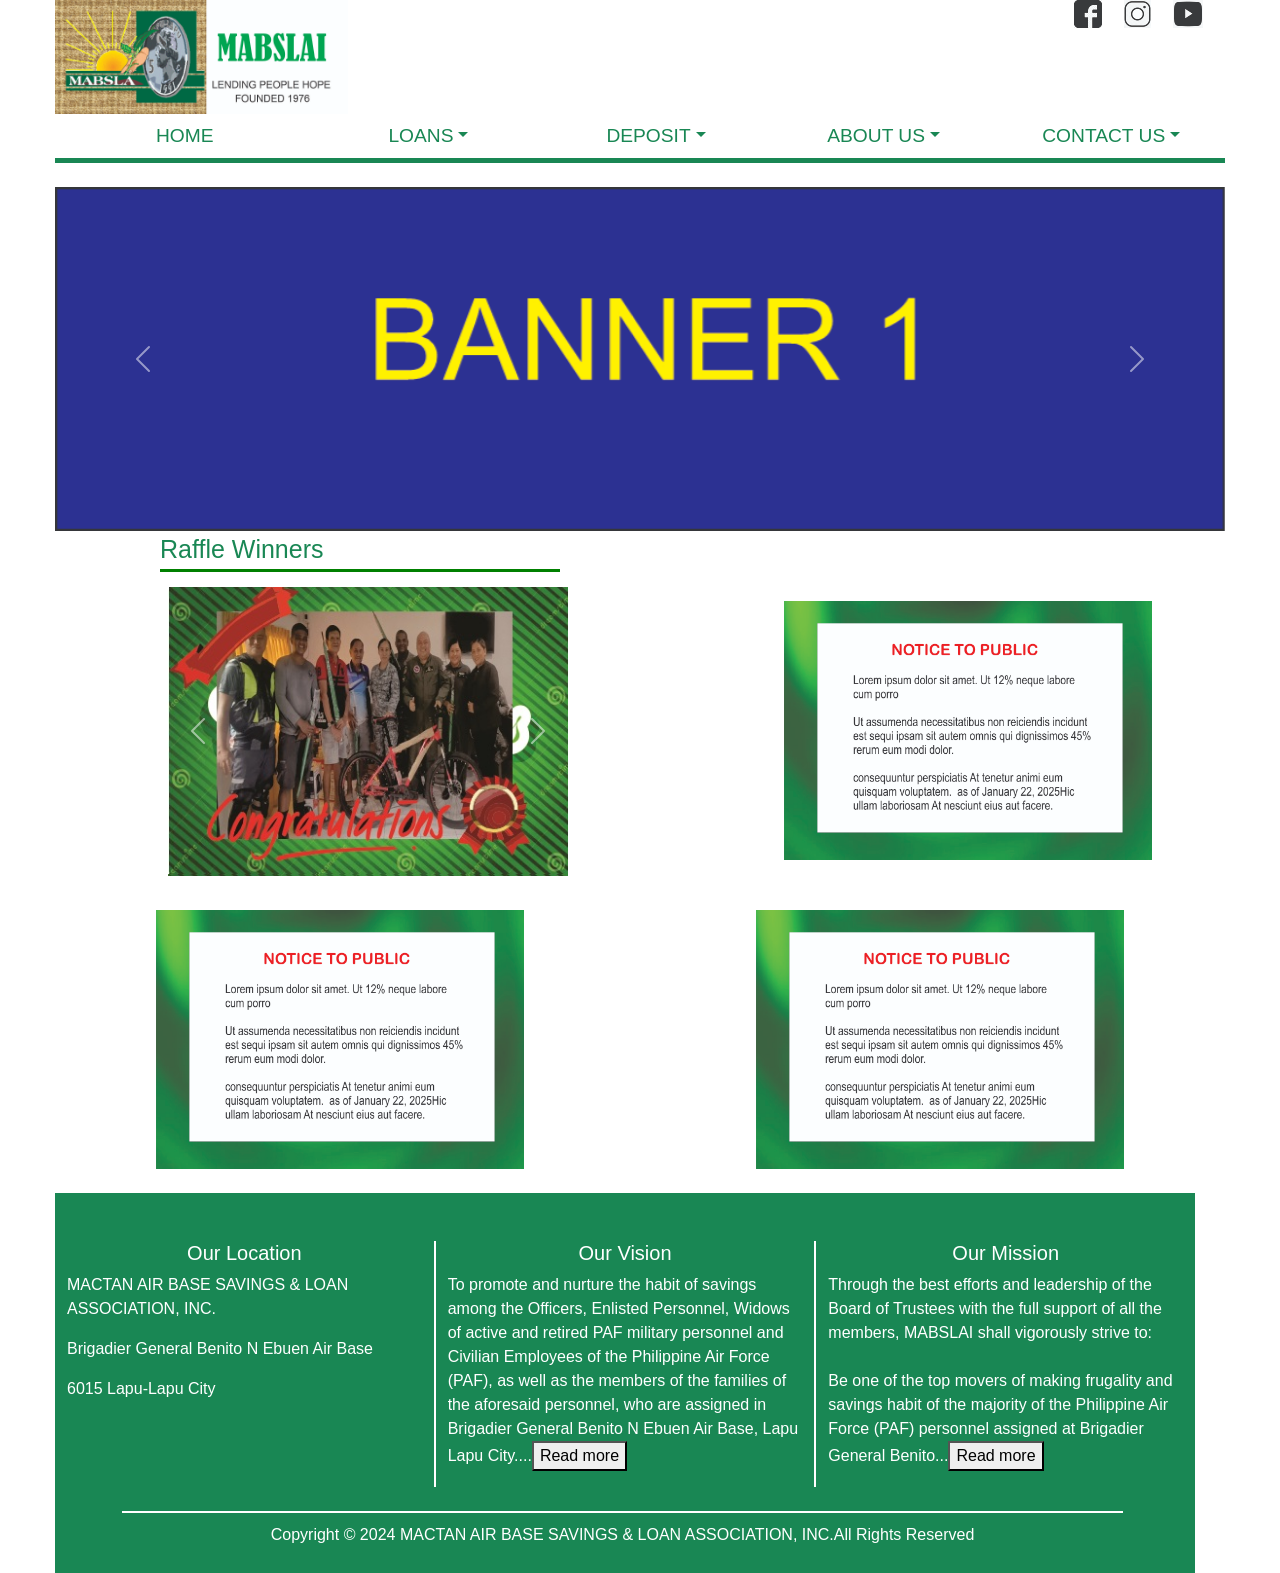
<file: index.html>
<!DOCTYPE html>
<html lang="en">
<head>
    <meta charset="UTF-8">
    <link rel="icon" href="pictures/logo/mabslai.ico" type="iamge/x-icon">
    <meta name="viewport" content="width=device-width, initial-scale=1.0">
    <title>MABSLAI AIR BASE SAVINGS & LOAN ASSOCIATION, INC.</title>
    <link rel="stylesheet" href="css/styles.css">
    <link href="https://cdn.jsdelivr.net/npm/bootstrap@5.3.2/dist/css/bootstrap.min.css" rel="stylesheet" integrity="sha384-T3c6CoIi6uLrA9TneNEoa7RxnatzjcDSCmG1MXxSR1GAsXEV/Dwwykc2MPK8M2HN" crossorigin="anonymous">
    <script src="https://cdn.jsdelivr.net/npm/bootstrap@5.3.2/dist/js/bootstrap.bundle.min.js" integrity="sha384-C6RzsynM9kWDrMNeT87bh95OGNyZPhcTNXj1NW7RuBCsyN/o0jlpcV8Qyq46cDfL" crossorigin="anonymous"></script>
    <!-- font awesome w3schools -->
    <link rel="stylesheet" href="https://cdnjs.cloudflare.com/ajax/libs/font-awesome/4.7.0/css/font-awesome.min.css">

</head>
<body>

    <!-- Header sectiion -->
    <div class="header" style="margin-left: 55px; margin-right: 55px;">
        <a href="index.html">
            <img class="header-logo" src="pictures/mabslai/mabslai-logo.jpg" alt="mabslai-logo"> 
        </a>
        <div class="social-media-logo" style="display: flex; float: right;">
            <a class="icon-link icon-link-hover link-success link-underline-opacity-25" href="https://www.facebook.com">
                <img src="pictures/logo/fb-logo.jpg" alt="Facebook">
                <svg class="bi" aria-hidden="true"> <use xlink:href="#arrow-right"></use></svg>
            </a>
            <a class="icon-link icon-link-hover link-success link-underline-opacity-25" href="https://www.facebook.com">
                <img src="pictures/logo/inst-logo.jpg" alt="Facebook">
                <svg class="bi" aria-hidden="true"> <use xlink:href="#arrow-right"></use></svg>
            </a>
            <a class="icon-link icon-link-hover link-success link-underline-opacity-25" href="https://www.youtube.com">
                <img src="pictures/logo/youtube-logo.jpg" alt="Youtube">
                <svg class="bi" aria-hidden="true"><use xlink:href="#arrow-right"></use> </svg>
            </a>
        </div>   
    </div> 

    <!-- Navbar section -->
    <nav class="nav nav-justified $green: #198754" id="navbar" style="border-bottom: 5px solid #198754; margin-left: 55px; margin-right: 55px;">
        <a href="#" class="nav-link active" aria-current="page" style="color: #198754;">HOME</a>
        <li class="nav-item dropdown">
            <a href="" class="nav-link dropdown-toggle button-success" data-bs-toggle="dropdown" role="button" aria-expanded="false" style="color: #198754;">LOANS</a>
            <ul class="dropdown-menu">
                <li><a href="loans.html" class="dropdown-item">Salary Loan</a></li>
                <li><a href="pensionLoan.html" class="dropdown-item">Pension Loan</a></li>
                <li><a href="calamityLoan.html" class="dropdown-item">Calamity Loan</a></li>
                <li><a href="vehicleLoan.html" class="dropdown-item">Vehicle Loan</a></li>
            </ul>
        </li>
        <li class="nav-item dropdown">
            <a href="" class="nav-link dropdown-toggle" data-bs-toggle="dropdown" role="button" aria-expanded="false" style="color: #198754;">DEPOSIT</a>
            <ul class="dropdown-menu">
                <li><a href="deposit.html" class="dropdown-item">Capital Contribution Account</a></li>
                <li><a href="savingAccount.html" class="dropdown-item">Saving Account</a></li>
                <li><a href="timeDepositAccount.html" class="dropdown-item">Time Deposit Account</a></li>
                <li><a href="pensionAccount.html" class="dropdown-item">Pension Account</a></li>
            </ul>
        </li>
        <li class="nav-item dropdown">
            <a href="#" class="nav-link dropdown-toggle" data-bs-toggle="dropdown"  role="button" aria-expanded="false" style="color: #198754;">ABOUT US</a>
            <ul class="dropdown-menu">
                <li><a href="aboutUs.html" class="dropdown-item">Our Office</a></li>
                <li><a href="boardOfTrustees.html" class="dropdown-item">Board of Trustees</a></li>
                <li><a href="managementTeam.html" class="dropdown-item">Management Team</a></li>
                <li><a href="donationProgram.html" class="dropdown-item">Donation Program</a></li>
                
            </ul>
        </li>
        <li class="nav-item dropdown">
            <a href="#" class="nav-link dropdown-toggle" data-bs-toggle="dropdown" role="button" aria-expanded="false" style="color: #198754;">CONTACT US</a>
            <ul class="dropdown-menu">
                <li><a href="contactUs.html" class="dropdown-item">Customer Assistance</a></li>
                <li><a href="location.html" class="dropdown-item">Location</a></li>
                <li><a href="feedback.html" class="dropdown-item">Feedback & Concerns</a></li>
                <li><a href="faqs.html" class="drpdown-item">FAQS</a></li>
            </ul>
        </li> 
    </nav>
    <br>

    <!-- Carousel section -->
    <div id="carouselExampleInterval" class="carousel slide" data-bs-ride="carousel" style="margin-left: 55px; margin-right: 55px;">
        <div class="carousel-inner">
            <div class="carousel-item active" data-bs-interval="10000">
                <img src="pictures/banner/banner1.jpg" class="d-block w-100" alt="mabslai1" >
            </div>
            <div class="carousel-item" data-bs-interval="2000">
                <img src="pictures/banner/banner2.jpg" class="d-block w-100" alt="mabslai3">
            </div>
            <div class="carousel-item" data-bs-interval="2000">
                <img src="pictures/banner/banner3.jpg" class="d-block w-100" alt="mabslai4">
            </div>
            <div class="carousel-item" data-bs-interval="2000">
                <img src="pictures/banner/banner4.jpg" class="d-block w-100" alt="mabslai4">
            </div>
            <div class="carousel-item" data-bs-interval="2000">
                <img src="pictures/banner/banner5.jpg" class="d-block w-100" alt="mabslai4">
            </div>
        </div>
        <button class="carousel-control-prev" type="button" data-bs-target="#carouselExampleInterval" data-bs-slide="prev">
            <span class="carousel-control-prev-icon" aria-hidden="true"></span>
            <span class="visually-hidden">Previous</span>
        </button>
        <button class="carousel-control-next" type="button" data-bs-target="#carouselExampleInterval" data-bs-slide="next">
            <span class="carousel-control-next-icon" aria-hidden="true"></span>
            <span class="visually-hidden">Next</span>
        </button>
    </div>

    <!-- News section -->
   <div style="
    width: 400px;
    margin-left: 160px;
    margin-bottom: 5px;
    font-size: 25px;
    border-bottom: 3px solid green;
    color: #198754;
    ">
        Raffle Winners
    </div>

    <!-- grid view -->
    <div class="news-section" style="display: flex; justify-content: center; margin-left: 60px; margin-right: 55px;">
        <div style="margin-left: 50px;">
            <div id="carouselExampleAutoplaying2" class="carousel slide" data-bs-ride="carousel">
                <div class="carousel-inner">
                    <div class="carousel-item active">
                        <img src="pictures/event-image/mabslai1.jpg" alt="" class="d-block w-100">
                    </div>
                    <div class="carousel-item active">
                        <img src="pictures/event-image/mabslai2.jpg" alt="" class="d-block w-100">
                    </div>
                    <div class="carousel-item active">
                        <img src="pictures/event-image/mabslai1.jpg" alt="" class="d-block w-100">
                    </div>
                    <div class="carousel-item active">
                        <img src="pictures/event-image/mabslai2.jpg" alt="" class="d-block w-100">
                    </div>
                </div>
                <button class="carousel-control-prev" type="button" data-bs-target="#carouselExampleAutoplaying2" data-bs-slide="prev">
                    <span class="carousel-control-prev-icon" aria-hidden="true"></span>
                    <span class="visually-hidden"></span>
                </button>
                <button class="carousel-control-next" type="button" data-bs-target="#carouselExampleAutoplaying2" data-bs-slide="next">
                    <span class="carousel-control-next-icon" aria-hidden="true"></span>
                </button>
            </div> 
        </div>
        <div>
            <img src="pictures/event-image/News-draft.jpg" alt="">
        </div>
    </div>
    <div class="news-section" style="display: flex; justify-content: center; margin-left: 55px; margin-right: 55px;">
        <div>
            <img src="pictures/event-image/News-draft.jpg" alt="">
        </div>
        <div>
            <img src="pictures/event-image/News-draft.jpg" alt="">
        </div>
    </div>

    <!-- Location, Vision & Mission section -->
    <div class="container text-center" style="margin-left: 55px; margin-right: 55px; background-color: #198754; color: white;">
        <div class="row align-items-start">
            <div class="col" style="margin-top: 3em;">
                <h5>Our Location</h5>
                <p style="text-align: left;">MACTAN AIR BASE SAVINGS & LOAN ASSOCIATION, INC.</p>
                <p style="text-align: left;">Brigadier General Benito N Ebuen Air Base</p>
                <p style="text-align: left;">6015 Lapu-Lapu City</p>
            </div>
            <div class="col" style="margin-top: 3em; border-left: 2px solid white;">
                <h5>Our Vision</h5>
                <p style="text-align: left;">To promote and nurture the habit of savings among the Officers, Enlisted Personnel, Widows of active and retired PAF military personnel and Civilian Employees of the Philippine Air Force (PAF), as well as the members of the families of the aforesaid personnel, who are assigned in Brigadier General Benito N Ebuen Air Base, Lapu Lapu City.<span id="dots">...</span><span id="more"> 
                Likewise, to provide a competitive and easily accesible financial products and services  with the end in view of delivering the highest returns on savings and contribution of all members.
                </span><button onclick="myFunction()" id="myBtn">Read more</button></p>
               
            </div>
            <div class="col" style="margin-top: 3em; border-left: 2px solid white;">
                <h5>Our Mission</h5>
                <p style="text-align: left;">Through the best efforts and leadership of the Board of Trustees with the full support of all the members, MABSLAI shall vigorously strive to: <br> <br> Be one of the top movers of making frugality and savings habit of the majority of the Philippine Air Force (PAF) personnel assigned at Brigadier General Benito<span id="dotsVision">...</span><span id="moreVision">N Ebuen Air Base, Lapu-Lapu City;
                <br><br>Consistently promote and maintain the highest standards of service and good corporate governace to earn the utmost respect of all the members that will drive them to participate in all of its activities and to regularly increase their savings and contributions;<br><br>Strictly comply with the MORNBFI (Manual of Regulations for Non-Bank Financial Institutios) of the BSP and complete adherence with all laws and regulations governing the activities of the association.</span><button onclick="myMission()" id="myBtnMission">Read more</button></p>   
            </div>
        </div>
        <br>
        <div class="footer-copyright" style=" background-color: #198754; padding: 10px; text-align: center; margin-left: 55px; margin-right: 60px; border-top: 2px solid white;">
            <p>Copyright © 2024 MACTAN AIR BASE SAVINGS & LOAN ASSOCIATION, INC.All Rights Reserved </p>
        </div>
    </div>

    <!-- javaScript section -->
    <script src="js/index.js"></script>

</body>
</html>
</file>
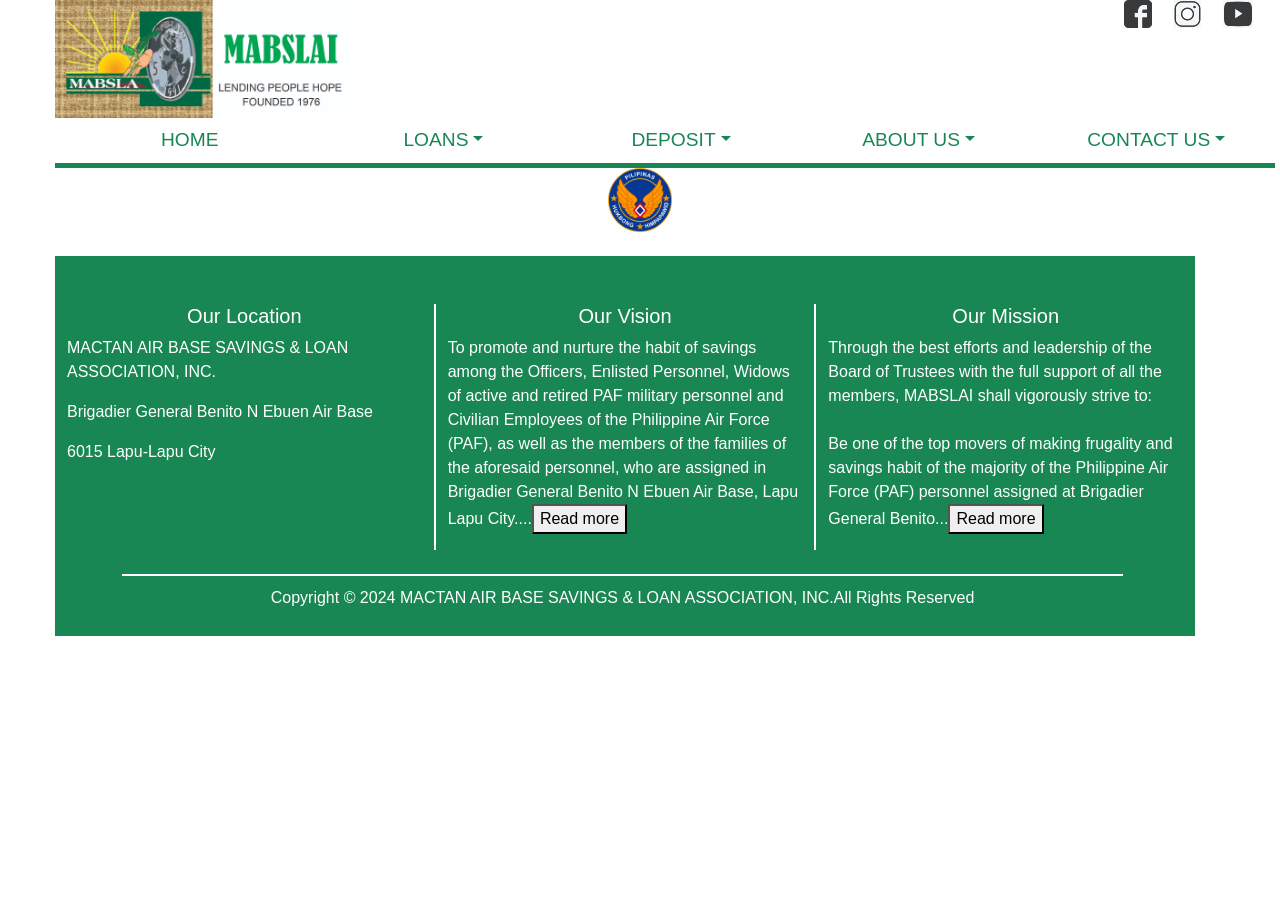
<file: aboutUs.html>
<!DOCTYPE html>
<html lang="en">
<head>
    <meta charset="UTF-8">
    <link rel="icon" href="pictures/logo/mabslai.ico" type="iamge/x-icon">
    <meta name="viewport" content="width=device-width, initial-scale=1.0">
    <title>MABSLAI AIR BASE SAVINGS & LOAN ASSOCIATION, INC.</title>
    <link rel="stylesheet" href="css/styles.css">
    <link href="https://cdn.jsdelivr.net/npm/bootstrap@5.3.2/dist/css/bootstrap.min.css" rel="stylesheet" integrity="sha384-T3c6CoIi6uLrA9TneNEoa7RxnatzjcDSCmG1MXxSR1GAsXEV/Dwwykc2MPK8M2HN" crossorigin="anonymous">
    <script src="https://cdn.jsdelivr.net/npm/bootstrap@5.3.2/dist/js/bootstrap.bundle.min.js" integrity="sha384-C6RzsynM9kWDrMNeT87bh95OGNyZPhcTNXj1NW7RuBCsyN/o0jlpcV8Qyq46cDfL" crossorigin="anonymous"></script>
    <!-- font awesome w3schools -->
    <link rel="stylesheet" href="https://cdnjs.cloudflare.com/ajax/libs/font-awesome/4.7.0/css/font-awesome.min.css">

</head>
<body>

    <!-- Header sectiion -->
    <div class="header" style="margin-left: 55px; margin-right: 5px;">
        <a href="index.html">
            <img class="header-logo" src="pictures/mabslai/mabslai-logo.jpg" alt=""> 
        </a>
        <div class="social-media-logo" style="display: flex; float: right;">
            <a class="icon-link icon-link-hover link-success link-underline-opacity-25" href="https://www.facebook.com">
                <img src="pictures/logo/fb-logo.jpg" alt="Facebook">
                <svg class="bi" aria-hidden="true"> <use xlink:href="#arrow-right"></use></svg>
            </a>
            <a class="icon-link icon-link-hover link-success link-underline-opacity-25" href="https://www.facebook.com">
                <img src="pictures/logo/inst-logo.jpg" alt="Facebook">
                <svg class="bi" aria-hidden="true"> <use xlink:href="#arrow-right"></use></svg>
            </a>
            <a class="icon-link icon-link-hover link-success link-underline-opacity-25" href="https://www.youtube.com">
                <img src="pictures/logo/youtube-logo.jpg" alt="Youtube">
                <svg class="bi" aria-hidden="true"><use xlink:href="#arrow-right"></use> </svg>
            </a>
        </div>   
    </div> 
  

    <!-- Navbar section -->
    <nav class="nav nav-justified $green: #198754" id="navbar" style="border-bottom: 5px solid #198754; margin-left: 55px; margin-right: 5px;">
        <a href="#" class="nav-link active" aria-current="page" style="color: #198754;">HOME</a>
        <li class="nav-item dropdown">
            <a href="" class="nav-link dropdown-toggle button-success" data-bs-toggle="dropdown" role="button" aria-expanded="false" style="color: #198754;">LOANS</a>
            <ul class="dropdown-menu">
                <li><a href="loans.html" class="dropdown-item">Salary Loan</a></li>
                <li><a href="pensionLoan.html" class="dropdown-item">Pension Loan</a></li>
                <li><a href="calamityLoan.html" class="dropdown-item">Calamity Loan</a></li>
                <li><a href="vehicleLoan.html" class="dropdown-item">Vehicle Loan</a></li>
            </ul>
        </li>
        <li class="nav-item dropdown">
            <a href="" class="nav-link dropdown-toggle" data-bs-toggle="dropdown" role="button" aria-expanded="false" style="color: #198754;">DEPOSIT</a>
            <ul class="dropdown-menu">
                <li><a href="deposit.html" class="dropdown-item">Capital Contribution Account</a></li>
                <li><a href="savingAccount.html" class="dropdown-item">Saving Account</a></li>
                <li><a href="timeDepositAccount.html" class="dropdown-item">Time Deposit Account</a></li>
                <li><a href="pensionAccount.html" class="dropdown-item">Pension Account</a></li>
            </ul>
        </li>
        <li class="nav-item dropdown">
            <a href="#" class="nav-link dropdown-toggle" data-bs-toggle="dropdown"  role="button" aria-expanded="false" style="color: #198754;">ABOUT US</a>
            <ul class="dropdown-menu">
                <li><a href="aboutUs.html" class="dropdown-item">Our Office</a></li>
                <li><a href="boardOfTrustees.html" class="dropdown-item">Board of Trustees</a></li>
                <li><a href="managementTeam.html" class="dropdown-item">Management Team</a></li>
                <li><a href="donationProgram.html" class="dropdown-item">Donation Program</a></li>
                
            </ul>
        </li>
        <li class="nav-item dropdown">
            <a href="#" class="nav-link dropdown-toggle" data-bs-toggle="dropdown" role="button" aria-expanded="false" style="color: #198754;">CONTACT US</a>
            <ul class="dropdown-menu">
                <li><a href="contactUs.html" class="dropdown-item">Customer Assistance</a></li>
                <li><a href="location.html" class="dropdown-item">Location</a></li>
                <li><a href="feedback.html" class="dropdown-item">Feedback & Concerns</a></li>
                <li><a href="faqs.html" class="dropdown-item">FAQS</a></li>
            </ul>
        </li> 
    </nav>

    <!-- Partner logo section -->
    <div>
        <a href="paf.mil.ph">
            <img src="pictures/partner-logo/airforce.png" alt="" style="width: 5%; display: block; margin: auto;">
        </a>
    </div>
    <br>

    <!-- Location, Vision & Mission section -->
    <div class="container text-center" style="margin-left: 55px; margin-right: 55px; background-color: #198754; color: white;">
        <div class="row align-items-start">
            <div class="col" style="margin-top: 3em;">
                <h5>Our Location</h5>
                <p style="text-align: left;">MACTAN AIR BASE SAVINGS & LOAN ASSOCIATION, INC.</p>
                <p style="text-align: left;">Brigadier General Benito N Ebuen Air Base</p>
                <p style="text-align: left;">6015 Lapu-Lapu City</p>
            </div>
            <div class="col" style="margin-top: 3em; border-left: 2px solid white;">
                <h5>Our Vision</h5>
                <p style="text-align: left;">To promote and nurture the habit of savings among the Officers, Enlisted Personnel, Widows of active and retired PAF military personnel and Civilian Employees of the Philippine Air Force (PAF), as well as the members of the families of the aforesaid personnel, who are assigned in Brigadier General Benito N Ebuen Air Base, Lapu Lapu City.<span id="dots">...</span><span id="more"> 
                Likewise, to provide a competitive and easily accesible financial products and services  with the end in view of delivering the highest returns on savings and contribution of all members.
                </span><button onclick="myFunction()" id="myBtn">Read more</button></p>
               
            </div>
            <div class="col" style="margin-top: 3em; border-left: 2px solid white;">
                <h5>Our Mission</h5>
                <p style="text-align: left;">Through the best efforts and leadership of the Board of Trustees with the full support of all the members, MABSLAI shall vigorously strive to: <br> <br> Be one of the top movers of making frugality and savings habit of the majority of the Philippine Air Force (PAF) personnel assigned at Brigadier General Benito<span id="dotsVision">...</span><span id="moreVision">N Ebuen Air Base, Lapu-Lapu City;
                <br><br>Consistently promote and maintain the highest standards of service and good corporate governace to earn the utmost respect of all the members that will drive them to participate in all of its activities and to regularly increase their savings and contributions;<br><br>Strictly comply with the MORNBFI (Manual of Regulations for Non-Bank Financial Institutios) of the BSP and complete adherence with all laws and regulations governing the activities of the association.</span><button onclick="myMission()" id="myBtnMission">Read more</button></p>   
            </div>
        </div>
        <br>
        <div class="footer-copyright" style=" background-color: #198754; padding: 10px; text-align: center; margin-left: 55px; margin-right: 60px; border-top: 2px solid white;">
            <p>Copyright © 2024 MACTAN AIR BASE SAVINGS & LOAN ASSOCIATION, INC.All Rights Reserved </p>
        </div>
    </div>

    <!-- javaScript section -->
    <script src="js/index.js"></script>

</body>
</html>
</file>
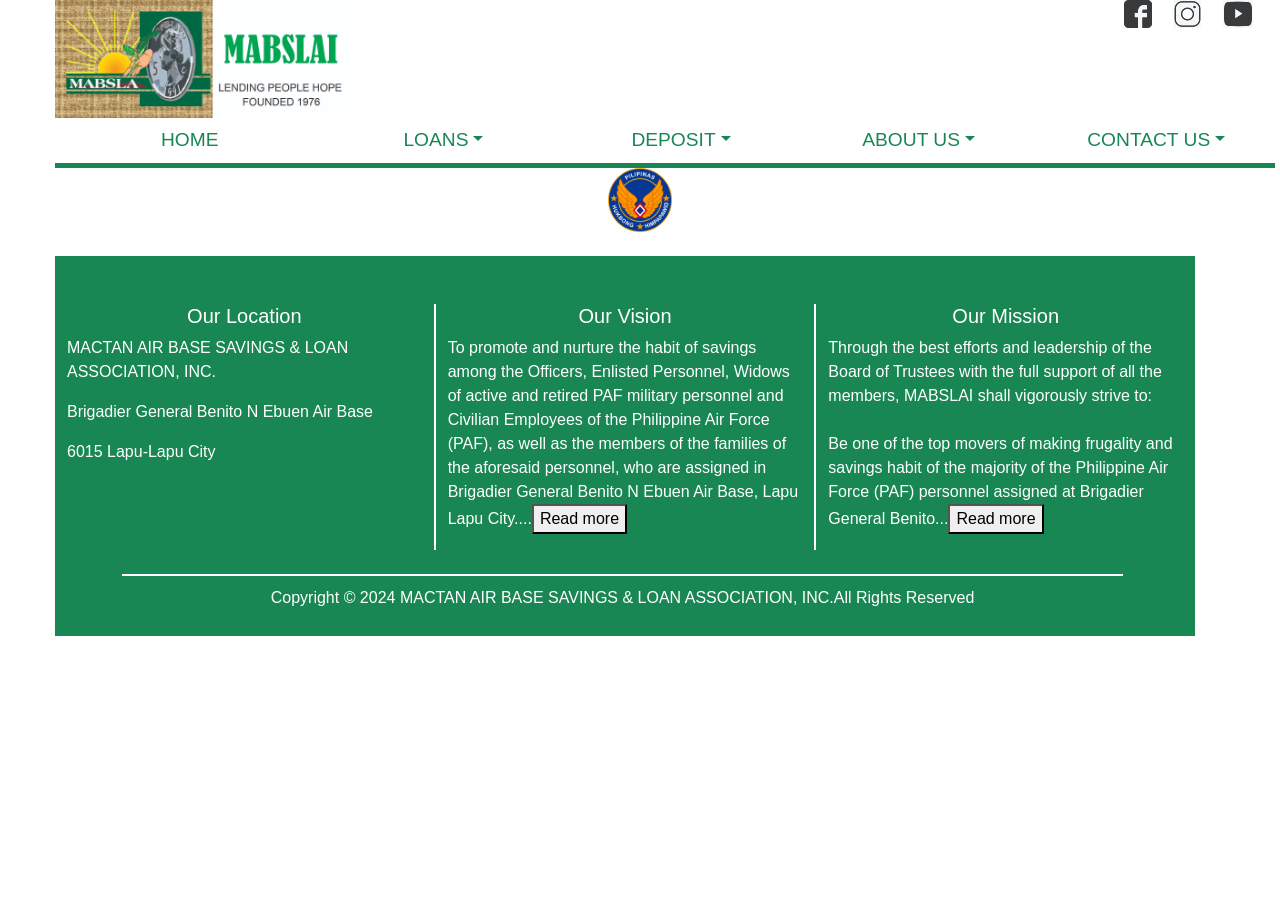
<file: boardOfTrustees.html>
<!DOCTYPE html>
<html lang="en">
<head>
    <meta charset="UTF-8">
    <link rel="icon" href="pictures/logo/mabslai.ico" type="iamge/x-icon">
    <meta name="viewport" content="width=device-width, initial-scale=1.0">
    <title>MABSLAI AIR BASE SAVINGS & LOAN ASSOCIATION, INC.</title>
    <link rel="stylesheet" href="css/styles.css">
    <link href="https://cdn.jsdelivr.net/npm/bootstrap@5.3.2/dist/css/bootstrap.min.css" rel="stylesheet" integrity="sha384-T3c6CoIi6uLrA9TneNEoa7RxnatzjcDSCmG1MXxSR1GAsXEV/Dwwykc2MPK8M2HN" crossorigin="anonymous">
    <script src="https://cdn.jsdelivr.net/npm/bootstrap@5.3.2/dist/js/bootstrap.bundle.min.js" integrity="sha384-C6RzsynM9kWDrMNeT87bh95OGNyZPhcTNXj1NW7RuBCsyN/o0jlpcV8Qyq46cDfL" crossorigin="anonymous"></script>
    <!-- font awesome w3schools -->
    <link rel="stylesheet" href="https://cdnjs.cloudflare.com/ajax/libs/font-awesome/4.7.0/css/font-awesome.min.css">

</head>
<body>

    <!-- Header sectiion -->
    <div class="header" style="margin-left: 55px; margin-right: 5px;">
        <a href="index.html">
            <img class="header-logo" src="pictures/mabslai/mabslai-logo.jpg" alt=""> 
        </a>
        <div class="social-media-logo" style="display: flex; float: right;">
            <a class="icon-link icon-link-hover link-success link-underline-opacity-25" href="https://www.facebook.com">
                <img src="pictures/logo/fb-logo.jpg" alt="Facebook">
                <svg class="bi" aria-hidden="true"> <use xlink:href="#arrow-right"></use></svg>
            </a>
            <a class="icon-link icon-link-hover link-success link-underline-opacity-25" href="https://www.facebook.com">
                <img src="pictures/logo/inst-logo.jpg" alt="Facebook">
                <svg class="bi" aria-hidden="true"> <use xlink:href="#arrow-right"></use></svg>
            </a>
            <a class="icon-link icon-link-hover link-success link-underline-opacity-25" href="https://www.youtube.com">
                <img src="pictures/logo/youtube-logo.jpg" alt="Youtube">
                <svg class="bi" aria-hidden="true"><use xlink:href="#arrow-right"></use> </svg>
            </a>
        </div>   
    </div> 
  

    <!-- Navbar section -->
    <nav class="nav nav-justified $green: #198754" id="navbar" style="border-bottom: 5px solid #198754; margin-left: 55px; margin-right: 5px;">
        <a href="#" class="nav-link active" aria-current="page" style="color: #198754;">HOME</a>
        <li class="nav-item dropdown">
            <a href="" class="nav-link dropdown-toggle button-success" data-bs-toggle="dropdown" role="button" aria-expanded="false" style="color: #198754;">LOANS</a>
            <ul class="dropdown-menu">
                <li><a href="loans.html" class="dropdown-item">Salary Loan</a></li>
                <li><a href="pensionLoan.html" class="dropdown-item">Pension Loan</a></li>
                <li><a href="calamityLoan.html" class="dropdown-item">Calamity Loan</a></li>
                <li><a href="vehicleLoan.html" class="dropdown-item">Vehicle Loan</a></li>
            </ul>
        </li>
        <li class="nav-item dropdown">
            <a href="" class="nav-link dropdown-toggle" data-bs-toggle="dropdown" role="button" aria-expanded="false" style="color: #198754;">DEPOSIT</a>
            <ul class="dropdown-menu">
                <li><a href="deposit.html" class="dropdown-item">Capital Contribution Account</a></li>
                <li><a href="savingAccount.html" class="dropdown-item">Saving Account</a></li>
                <li><a href="timeDepositAccount.html" class="dropdown-item">Time Deposit Account</a></li>
                <li><a href="pensionAccount.html" class="dropdown-item">Pension Account</a></li>
            </ul>
        </li>
        <li class="nav-item dropdown">
            <a href="#" class="nav-link dropdown-toggle" data-bs-toggle="dropdown"  role="button" aria-expanded="false" style="color: #198754;">ABOUT US</a>
            <ul class="dropdown-menu">
                <li><a href="aboutUs.html" class="dropdown-item">Our Office</a></li>
                <li><a href="boardOfTrustees.html" class="dropdown-item">Board of Trustees</a></li>
                <li><a href="managementTeam.html" class="dropdown-item">Management Team</a></li>
                <li><a href="donationProgram.html" class="dropdown-item">Donation Program</a></li>
                
            </ul>
        </li>
        <li class="nav-item dropdown">
            <a href="#" class="nav-link dropdown-toggle" data-bs-toggle="dropdown" role="button" aria-expanded="false" style="color: #198754;">CONTACT US</a>
            <ul class="dropdown-menu">
                <li><a href="contactUs.html" class="dropdown-item">Customer Assistance</a></li>
                <li><a href="location.html" class="dropdown-item">Location</a></li>
                <li><a href="feedback.html" class="dropdown-item">Feedback & Concerns</a></li>
                <li><a href="faqs.html" class="dropdown-item">FAQS</a></li>
            </ul>
        </li> 
    </nav>

    <!-- Partner logo section -->
    <div>
        <a href="paf.mil.ph">
            <img src="pictures/partner-logo/airforce.png" alt="" style="width: 5%; display: block; margin: auto;">
        </a>
    </div>
    <br>

    <!-- Location, Vision & Mission section -->
    <div class="container text-center" style="margin-left: 55px; margin-right: 55px; background-color: #198754; color: white;">
        <div class="row align-items-start">
            <div class="col" style="margin-top: 3em;">
                <h5>Our Location</h5>
                <p style="text-align: left;">MACTAN AIR BASE SAVINGS & LOAN ASSOCIATION, INC.</p>
                <p style="text-align: left;">Brigadier General Benito N Ebuen Air Base</p>
                <p style="text-align: left;">6015 Lapu-Lapu City</p>
            </div>
            <div class="col" style="margin-top: 3em; border-left: 2px solid white;">
                <h5>Our Vision</h5>
                <p style="text-align: left;">To promote and nurture the habit of savings among the Officers, Enlisted Personnel, Widows of active and retired PAF military personnel and Civilian Employees of the Philippine Air Force (PAF), as well as the members of the families of the aforesaid personnel, who are assigned in Brigadier General Benito N Ebuen Air Base, Lapu Lapu City.<span id="dots">...</span><span id="more"> 
                Likewise, to provide a competitive and easily accesible financial products and services  with the end in view of delivering the highest returns on savings and contribution of all members.
                </span><button onclick="myFunction()" id="myBtn">Read more</button></p>
               
            </div>
            <div class="col" style="margin-top: 3em; border-left: 2px solid white;">
                <h5>Our Mission</h5>
                <p style="text-align: left;">Through the best efforts and leadership of the Board of Trustees with the full support of all the members, MABSLAI shall vigorously strive to: <br> <br> Be one of the top movers of making frugality and savings habit of the majority of the Philippine Air Force (PAF) personnel assigned at Brigadier General Benito<span id="dotsVision">...</span><span id="moreVision">N Ebuen Air Base, Lapu-Lapu City;
                <br><br>Consistently promote and maintain the highest standards of service and good corporate governace to earn the utmost respect of all the members that will drive them to participate in all of its activities and to regularly increase their savings and contributions;<br><br>Strictly comply with the MORNBFI (Manual of Regulations for Non-Bank Financial Institutios) of the BSP and complete adherence with all laws and regulations governing the activities of the association.</span><button onclick="myMission()" id="myBtnMission">Read more</button></p>   
            </div>
        </div>
        <br>
        <div class="footer-copyright" style=" background-color: #198754; padding: 10px; text-align: center; margin-left: 55px; margin-right: 60px; border-top: 2px solid white;">
            <p>Copyright © 2024 MACTAN AIR BASE SAVINGS & LOAN ASSOCIATION, INC.All Rights Reserved </p>
        </div>
    </div>
    
    <!-- javaScript Section -->
    <script src="js/index.js"></script>

</body>
</html>
</file>
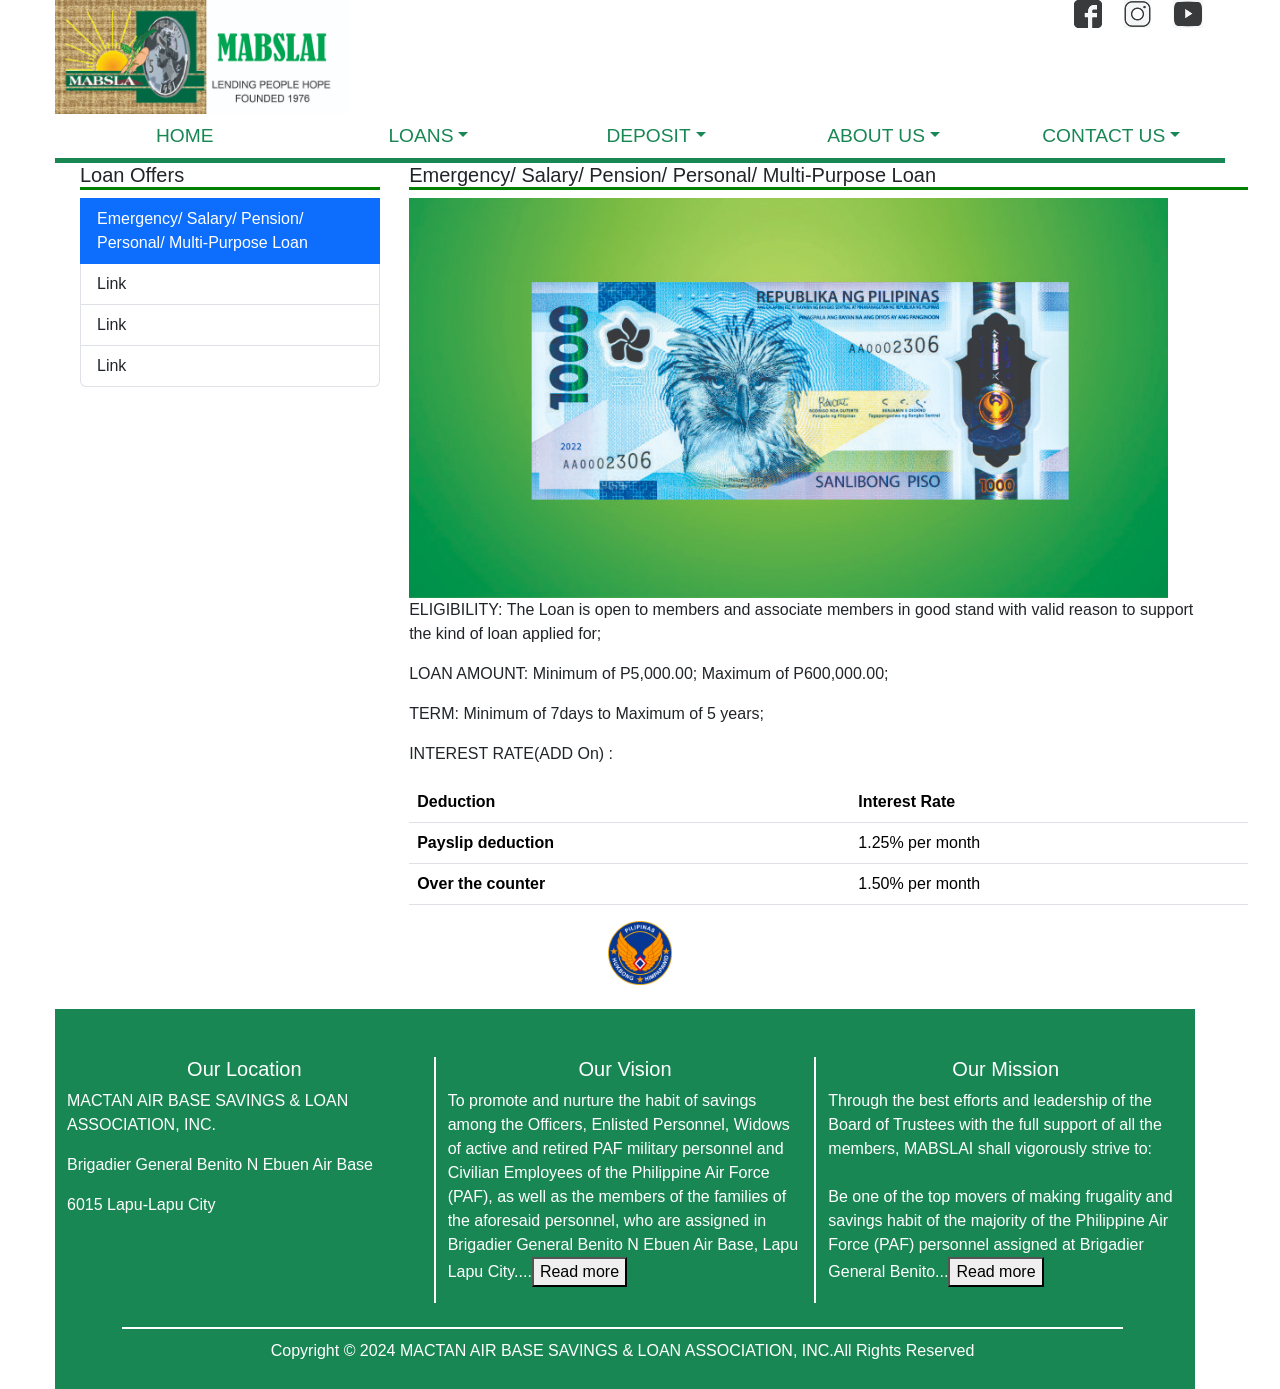
<file: calamityLoan.html>
<!DOCTYPE html>
<html lang="en">
<head>
    <meta charset="UTF-8">
    <link rel="icon" href="pictures/logo/mabslai.ico" type="iamge/x-icon">
    <meta name="viewport" content="width=device-width, initial-scale=1.0">
    <title>MABSLAI AIR BASE SAVINGS & LOAN ASSOCIATION, INC.</title>
    <link rel="stylesheet" href="css/styles.css">
    <link href="https://cdn.jsdelivr.net/npm/bootstrap@5.3.2/dist/css/bootstrap.min.css" rel="stylesheet" integrity="sha384-T3c6CoIi6uLrA9TneNEoa7RxnatzjcDSCmG1MXxSR1GAsXEV/Dwwykc2MPK8M2HN" crossorigin="anonymous">
    <script src="https://cdn.jsdelivr.net/npm/bootstrap@5.3.2/dist/js/bootstrap.bundle.min.js" integrity="sha384-C6RzsynM9kWDrMNeT87bh95OGNyZPhcTNXj1NW7RuBCsyN/o0jlpcV8Qyq46cDfL" crossorigin="anonymous"></script>
    <!-- font awesome w3schools -->
    <link rel="stylesheet" href="https://cdnjs.cloudflare.com/ajax/libs/font-awesome/4.7.0/css/font-awesome.min.css">

</head>
<body>

    <!-- Header sectiion -->
    <div class="header" style="margin-left: 55px; margin-right: 55px;">
        <a href="index.html">
            <img class="header-logo" src="pictures/mabslai/mabslai-logo.jpg" alt=""> 
        </a>
        <div class="social-media-logo" style="display: flex; float: right;">
            <a class="icon-link icon-link-hover link-success link-underline-opacity-25" href="https://www.facebook.com">
                <img src="pictures/logo/fb-logo.jpg" alt="Facebook">
                <svg class="bi" aria-hidden="true"> <use xlink:href="#arrow-right"></use></svg>
            </a>
            <a class="icon-link icon-link-hover link-success link-underline-opacity-25" href="https://www.facebook.com">
                <img src="pictures/logo/inst-logo.jpg" alt="Facebook">
                <svg class="bi" aria-hidden="true"> <use xlink:href="#arrow-right"></use></svg>
            </a>
            <a class="icon-link icon-link-hover link-success link-underline-opacity-25" href="https://www.youtube.com">
                <img src="pictures/logo/youtube-logo.jpg" alt="Youtube">
                <svg class="bi" aria-hidden="true"><use xlink:href="#arrow-right"></use> </svg>
            </a>
        </div>   
    </div> 
  

    <!-- Navbar section -->
    <nav class="nav nav-justified $green: #198754" id="navbar" style="border-bottom: 5px solid #198754; margin-left: 55px; margin-right: 55px;">
        <a href="#" class="nav-link active" aria-current="page" style="color: #198754;">HOME</a>
        <li class="nav-item dropdown">
            <a href="" class="nav-link dropdown-toggle button-success" data-bs-toggle="dropdown" role="button" aria-expanded="false" style="color: #198754;">LOANS</a>
            <ul class="dropdown-menu">
                <li><a href="loans.html" class="dropdown-item">Salary Loan</a></li>
                <li><a href="pensionLoan.html" class="dropdown-item">Pension Loan</a></li>
                <li><a href="calamityLoan.html" class="dropdown-item">Calamity Loan</a></li>
                <li><a href="vehicleLoan.html" class="dropdown-item">Vehicle Loan</a></li>
            </ul>
        </li>
        <li class="nav-item dropdown">
            <a href="" class="nav-link dropdown-toggle" data-bs-toggle="dropdown" role="button" aria-expanded="false" style="color: #198754;">DEPOSIT</a>
            <ul class="dropdown-menu">
                <li><a href="deposit.html" class="dropdown-item">Capital Contribution Account</a></li>
                <li><a href="savingAccount.html" class="dropdown-item">Saving Account</a></li>
                <li><a href="timeDepositAccount.html" class="dropdown-item">Time Deposit Account</a></li>
                <li><a href="pensionAccount.html" class="dropdown-item">Pension Account</a></li>
            </ul>
        </li>
        <li class="nav-item dropdown">
            <a href="#" class="nav-link dropdown-toggle" data-bs-toggle="dropdown"  role="button" aria-expanded="false" style="color: #198754;">ABOUT US</a>
            <ul class="dropdown-menu">
                <li><a href="aboutUs.html" class="dropdown-item">Our Office</a></li>
                <li><a href="boardOfTrustees.html" class="dropdown-item">Board of Trustees</a></li>
                <li><a href="managementTeam.html" class="dropdown-item">Management Team</a></li>
                <li><a href="donationProgram.html" class="dropdown-item">Donation Program</a></li>
                
            </ul>
        </li>
        <li class="nav-item dropdown">
            <a href="#" class="nav-link dropdown-toggle" data-bs-toggle="dropdown" role="button" aria-expanded="false" style="color: #198754;">CONTACT US</a>
            <ul class="dropdown-menu">
                <li><a href="contactUs.html" class="dropdown-item">Customer Assistance</a></li>
                <li><a href="location.html" class="dropdown-item">Location</a></li>
                <li><a href="feedback.html" class="dropdown-item">Feedback & Concerns</a></li>
                <li><a href="faqs.html" class="dropdown-item">FAQS</a></li>
            </ul>
        </li> 
    </nav>

    <!-- example -->
    <div class="clearfix">
        <div class="list-group float-start" style="width: 300px; height: 500px; margin-left: 5em;">
            <h5 style="border-bottom: 3px solid green;">Loan Offers</h5>
            <a href="#" class="list-group-item list-group-item-action active" aria-current="true">Emergency/ Salary/ Pension/ Personal/ Multi-Purpose Loan</a>
            <a href="#" class="list-group-item list-group-item-action">Link</a>
            <a href="#" class="list-group-item">Link</a>
            <a href="#" class="list-group-item">Link</a>
        </div>

        <div class="float-end" style="margin-right: 2em;">
            <h5 style="border-bottom: 3px solid green;">Emergency/ Salary/ Pension/ Personal/ Multi-Purpose Loan </h5>
            <img src="pictures/Loan-offers/Loan-offer-image.jpg" alt="" style="width: 850; height: 400px; margin-right: 5em;">
            <p>ELIGIBILITY: The Loan is open to members and associate members in good stand with valid reason to support <br> the kind of loan applied for;</p>
            <p>LOAN AMOUNT: Minimum of P5,000.00; Maximum of P600,000.00;</p>
            <p>TERM: Minimum of 7days to Maximum of 5 years;</p> 
            <p>INTEREST RATE(ADD On) :</p>  

            <div>
                <table class="table">
                    <thead>
                        <tr>
                            <th scope="col">Deduction</th>
                            <th scope="col">Interest Rate</th>
                        </tr>
                    </thead>
                    <tr>
                        <th scope="row">Payslip deduction</th>
                        <td>1.25% per month</td>                        
                    </tr>
                    <tr>
                        <th scope="row">Over the counter</th>
                        <td>1.50% per month</td>
                    </tr>
                </table>
            </div>
        </div>
      </div>
    <!-- Calculator Form section -->
    <!-- <form action="" style="border: 2px solid black; margin-left: 24.5em; margin-right: 2em; margin-top: 2em;">
        <div class="mb-3">
            <label for="formGroupExampleInput" class="form-label">Type Gross Loan Amount</label>
            <input type="text" class="form-control" id="formGroupExampleInput" placeholder="Amount">
        </div>
        <div class="col mb-3">
            <label for="validationCustom04" class="form-label">Term</label>
            <select name="" id="validationCustom04" class="form-select" required>
                <option value="">12</option>
                <option value="">24</option>
                <option value="">36</option>
                <option value="">48</option>
                <option value="">60</option>
            </select>
        </div>
        <button type="button" class="btn btn-success">Submit</button>
    </form> -->

    <!-- Partner logo section -->
        <a href="paf.mil.ph">
            <img src="pictures/partner-logo/airforce.png" alt="" style="width: 5%; display: block; margin: auto;">
        </a> </div.d-flex>
    <br>

    <!-- Location, Vision & Mission section -->
    <div class="container text-center" style="margin-left: 55px; margin-right: 55px; background-color: #198754; color: white;">
        <div class="row align-items-start">
            <div class="col" style="margin-top: 3em;">
                <h5>Our Location</h5>
                <p style="text-align: left;">MACTAN AIR BASE SAVINGS & LOAN ASSOCIATION, INC.</p>
                <p style="text-align: left;">Brigadier General Benito N Ebuen Air Base</p>
                <p style="text-align: left;">6015 Lapu-Lapu City</p>
            </div>
            <div class="col" style="margin-top: 3em; border-left: 2px solid white;">
                <h5>Our Vision</h5>
                <p style="text-align: left;">To promote and nurture the habit of savings among the Officers, Enlisted Personnel, Widows of active and retired PAF military personnel and Civilian Employees of the Philippine Air Force (PAF), as well as the members of the families of the aforesaid personnel, who are assigned in Brigadier General Benito N Ebuen Air Base, Lapu Lapu City.<span id="dots">...</span><span id="more"> 
                Likewise, to provide a competitive and easily accesible financial products and services  with the end in view of delivering the highest returns on savings and contribution of all members.
                </span><button onclick="myFunction()" id="myBtn">Read more</button></p>
               
            </div>
            <div class="col" style="margin-top: 3em; border-left: 2px solid white;">
                <h5>Our Mission</h5>
                <p style="text-align: left;">Through the best efforts and leadership of the Board of Trustees with the full support of all the members, MABSLAI shall vigorously strive to: <br> <br> Be one of the top movers of making frugality and savings habit of the majority of the Philippine Air Force (PAF) personnel assigned at Brigadier General Benito<span id="dotsVision">...</span><span id="moreVision">N Ebuen Air Base, Lapu-Lapu City;
                <br><br>Consistently promote and maintain the highest standards of service and good corporate governace to earn the utmost respect of all the members that will drive them to participate in all of its activities and to regularly increase their savings and contributions;<br><br>Strictly comply with the MORNBFI (Manual of Regulations for Non-Bank Financial Institutios) of the BSP and complete adherence with all laws and regulations governing the activities of the association.</span><button onclick="myMission()" id="myBtnMission">Read more</button></p>   
            </div>
        </div>
        <br>
        <div class="footer-copyright" style=" background-color: #198754; padding: 10px; text-align: center; margin-left: 55px; margin-right: 60px; border-top: 2px solid white;">
            <p>Copyright © 2024 MACTAN AIR BASE SAVINGS & LOAN ASSOCIATION, INC.All Rights Reserved </p>
        </div>
    </div>
    
    <!-- javaScript section -->
    <script src="js/index.js"></script>

</body>
</html>
</file>
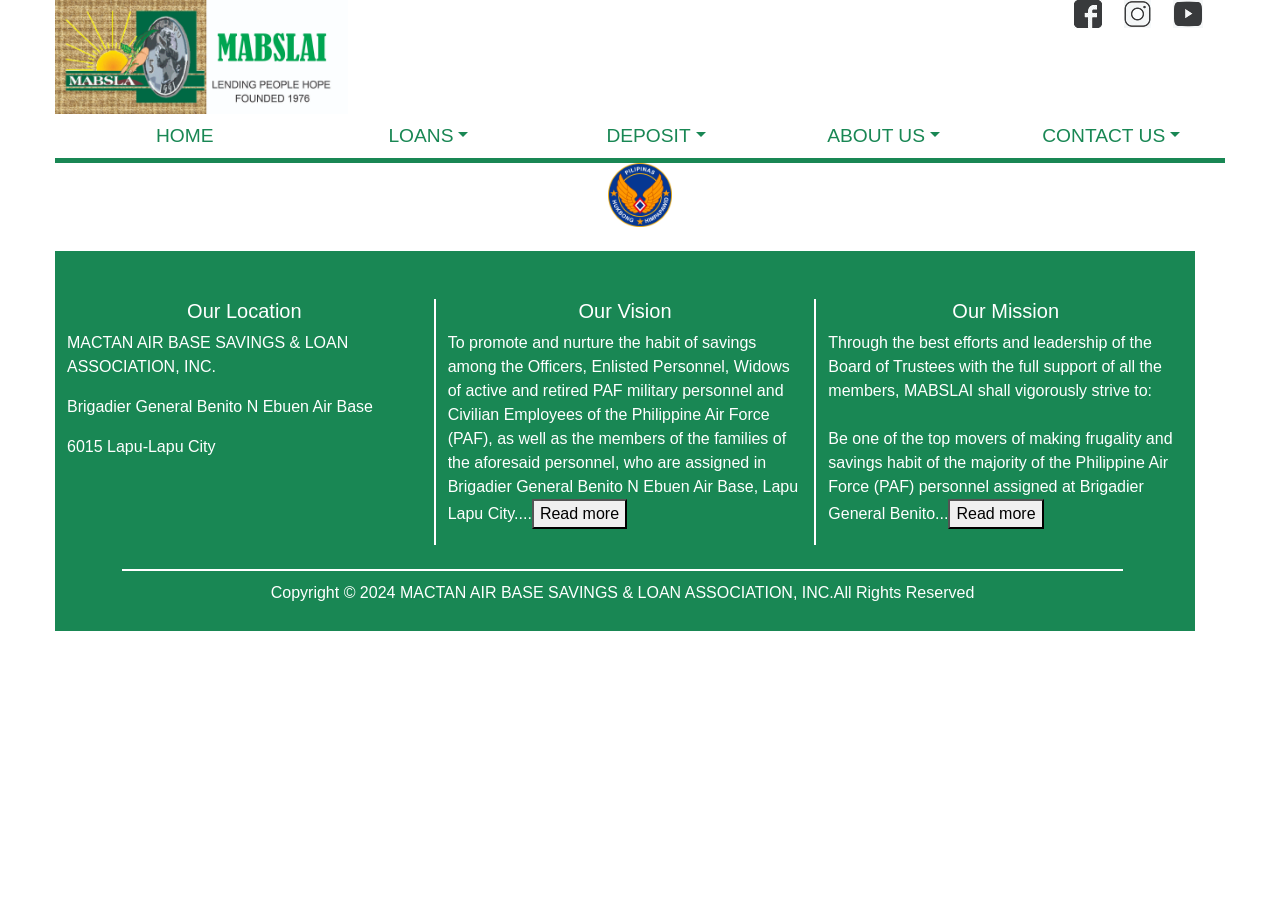
<file: contactUs.html>
<!DOCTYPE html>
<html lang="en">
<head>
    <meta charset="UTF-8">
    <link rel="icon" href="pictures/logo/mabslai.ico" type="iamge/x-icon">
    <meta name="viewport" content="width=device-width, initial-scale=1.0">
    <title>MABSLAI AIR BASE SAVINGS & LOAN ASSOCIATION, INC.</title>
    <link rel="stylesheet" href="css/styles.css">
    <link href="https://cdn.jsdelivr.net/npm/bootstrap@5.3.2/dist/css/bootstrap.min.css" rel="stylesheet" integrity="sha384-T3c6CoIi6uLrA9TneNEoa7RxnatzjcDSCmG1MXxSR1GAsXEV/Dwwykc2MPK8M2HN" crossorigin="anonymous">
    <script src="https://cdn.jsdelivr.net/npm/bootstrap@5.3.2/dist/js/bootstrap.bundle.min.js" integrity="sha384-C6RzsynM9kWDrMNeT87bh95OGNyZPhcTNXj1NW7RuBCsyN/o0jlpcV8Qyq46cDfL" crossorigin="anonymous"></script>
    <!-- font awesome w3schools -->
    <link rel="stylesheet" href="https://cdnjs.cloudflare.com/ajax/libs/font-awesome/4.7.0/css/font-awesome.min.css">

</head>
<body>

    <!-- Header sectiion -->
    <div class="header" style="margin-left: 55px; margin-right: 55px;">
        <a href="index.html">
            <img class="header-logo" src="pictures/mabslai/mabslai-logo.jpg" alt=""> 
        </a>
        <div class="social-media-logo" style="display: flex; float: right;">
            <a class="icon-link icon-link-hover link-success link-underline-opacity-25" href="https://www.facebook.com">
                <img src="pictures/logo/fb-logo.jpg" alt="Facebook">
                <svg class="bi" aria-hidden="true"> <use xlink:href="#arrow-right"></use></svg>
            </a>
            <a class="icon-link icon-link-hover link-success link-underline-opacity-25" href="https://www.facebook.com">
                <img src="pictures/logo/inst-logo.jpg" alt="Facebook">
                <svg class="bi" aria-hidden="true"> <use xlink:href="#arrow-right"></use></svg>
            </a>
            <a class="icon-link icon-link-hover link-success link-underline-opacity-25" href="https://www.youtube.com">
                <img src="pictures/logo/youtube-logo.jpg" alt="Youtube">
                <svg class="bi" aria-hidden="true"><use xlink:href="#arrow-right"></use> </svg>
            </a>
        </div>   
    </div> 
  

    <!-- Navbar section -->
    <nav class="nav nav-justified $green: #198754" id="navbar" style="border-bottom: 5px solid #198754; margin-left: 55px; margin-right: 55px;">
        <a href="#" class="nav-link active" aria-current="page" style="color: #198754;">HOME</a>
        <li class="nav-item dropdown">
            <a href="" class="nav-link dropdown-toggle button-success" data-bs-toggle="dropdown" role="button" aria-expanded="false" style="color: #198754;">LOANS</a>
            <ul class="dropdown-menu">
                <li><a href="loans.html" class="dropdown-item">Salary Loan</a></li>
                <li><a href="pensionLoan.html" class="dropdown-item">Pension Loan</a></li>
                <li><a href="calamityLoan.html" class="dropdown-item">Calamity Loan</a></li>
                <li><a href="vehicleLoan.html" class="dropdown-item">Vehicle Loan</a></li>
            </ul>
        </li>
        <li class="nav-item dropdown">
            <a href="" class="nav-link dropdown-toggle" data-bs-toggle="dropdown" role="button" aria-expanded="false" style="color: #198754;">DEPOSIT</a>
            <ul class="dropdown-menu">
                <li><a href="deposit.html" class="dropdown-item">Capital Contribution Account</a></li>
                <li><a href="savingAccount.html" class="dropdown-item">Saving Account</a></li>
                <li><a href="timeDepositAccount.html" class="dropdown-item">Time Deposit Account</a></li>
                <li><a href="pensionAccount.html" class="dropdown-item">Pension Account</a></li>
            </ul>
        </li>
        <li class="nav-item dropdown">
            <a href="#" class="nav-link dropdown-toggle" data-bs-toggle="dropdown"  role="button" aria-expanded="false" style="color: #198754;">ABOUT US</a>
            <ul class="dropdown-menu">
                <li><a href="aboutUs.html" class="dropdown-item">Our Office</a></li>
                <li><a href="boardOfTrustees.html" class="dropdown-item">Board of Trustees</a></li>
                <li><a href="managementTeam.html" class="dropdown-item">Management Team</a></li>
                <li><a href="donationProgram.html" class="dropdown-item">Donation Program</a></li>
                
            </ul>
        </li>
        <li class="nav-item dropdown">
            <a href="#" class="nav-link dropdown-toggle" data-bs-toggle="dropdown" role="button" aria-expanded="false" style="color: #198754;">CONTACT US</a>
            <ul class="dropdown-menu">
                <li><a href="contactUs.html" class="dropdown-item">Customer Assistance</a></li>
                <li><a href="location.html" class="dropdown-item">Location</a></li>
                <li><a href="feedback.html" class="dropdown-item">Feedback & Concerns</a></li>
                <li><a href="faqs.html" class="dropdown-item">FAQS</a></li>
            </ul>
        </li> 
    </nav>


    <!-- Partner logo section -->
    <div>
        <a href="paf.mil.ph">
            <img src="pictures/partner-logo/airforce.png" alt="" style="width: 5%; display: block; margin: auto;">
        </a>
    </div>
    <br>

    <!-- Location, Vision & Mission section -->
    <div class="container text-center" style="margin-left: 55px; margin-right: 55px; background-color: #198754; color: white;">
        <div class="row align-items-start">
            <div class="col" style="margin-top: 3em;">
                <h5>Our Location</h5>
                <p style="text-align: left;">MACTAN AIR BASE SAVINGS & LOAN ASSOCIATION, INC.</p>
                <p style="text-align: left;">Brigadier General Benito N Ebuen Air Base</p>
                <p style="text-align: left;">6015 Lapu-Lapu City</p>
            </div>
            <div class="col" style="margin-top: 3em; border-left: 2px solid white;">
                <h5>Our Vision</h5>
                <p style="text-align: left;">To promote and nurture the habit of savings among the Officers, Enlisted Personnel, Widows of active and retired PAF military personnel and Civilian Employees of the Philippine Air Force (PAF), as well as the members of the families of the aforesaid personnel, who are assigned in Brigadier General Benito N Ebuen Air Base, Lapu Lapu City.<span id="dots">...</span><span id="more"> 
                Likewise, to provide a competitive and easily accesible financial products and services  with the end in view of delivering the highest returns on savings and contribution of all members.
                </span><button onclick="myFunction()" id="myBtn">Read more</button></p>
               
            </div>
            <div class="col" style="margin-top: 3em; border-left: 2px solid white;">
                <h5>Our Mission</h5>
                <p style="text-align: left;">Through the best efforts and leadership of the Board of Trustees with the full support of all the members, MABSLAI shall vigorously strive to: <br> <br> Be one of the top movers of making frugality and savings habit of the majority of the Philippine Air Force (PAF) personnel assigned at Brigadier General Benito<span id="dotsVision">...</span><span id="moreVision">N Ebuen Air Base, Lapu-Lapu City;
                <br><br>Consistently promote and maintain the highest standards of service and good corporate governace to earn the utmost respect of all the members that will drive them to participate in all of its activities and to regularly increase their savings and contributions;<br><br>Strictly comply with the MORNBFI (Manual of Regulations for Non-Bank Financial Institutios) of the BSP and complete adherence with all laws and regulations governing the activities of the association.</span><button onclick="myMission()" id="myBtnMission">Read more</button></p>   
            </div>
        </div>
        <br>
        <div class="footer-copyright" style=" background-color: #198754; padding: 10px; text-align: center; margin-left: 55px; margin-right: 60px; border-top: 2px solid white;">
            <p>Copyright © 2024 MACTAN AIR BASE SAVINGS & LOAN ASSOCIATION, INC.All Rights Reserved </p>
        </div>
    </div>
    
    <!-- javaScript section -->
    <script src="js/index.js"></script>

</body>
</html>
</file>
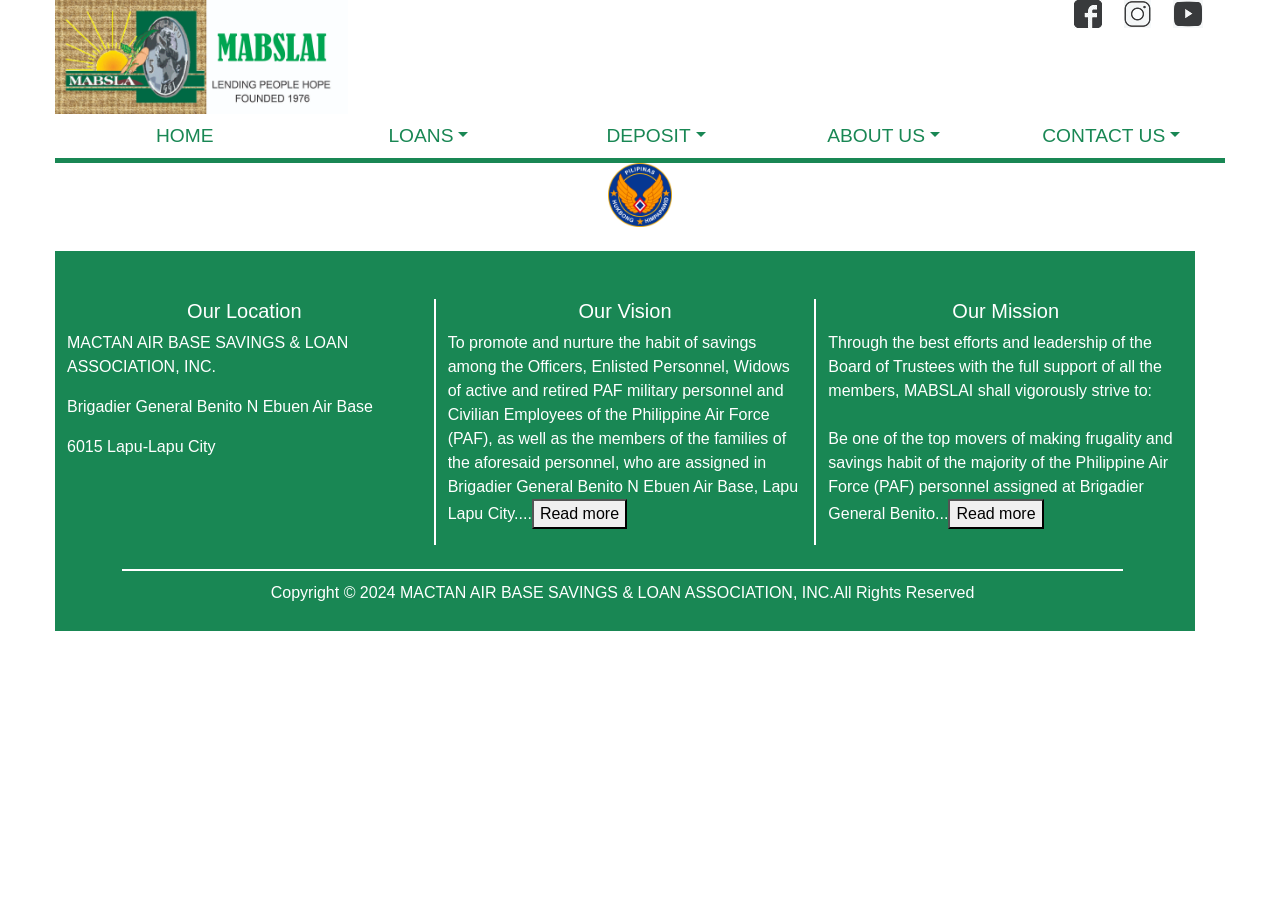
<file: deposit.html>
<!DOCTYPE html>
<html lang="en">
<head>
    <meta charset="UTF-8">
    <link rel="icon" href="pictures/logo/mabslai.ico" type="iamge/x-icon">
    <meta name="viewport" content="width=device-width, initial-scale=1.0">
    <title>MABSLAI AIR BASE SAVINGS & LOAN ASSOCIATION, INC.</title>
    <link rel="stylesheet" href="css/styles.css">
    <link href="https://cdn.jsdelivr.net/npm/bootstrap@5.3.2/dist/css/bootstrap.min.css" rel="stylesheet" integrity="sha384-T3c6CoIi6uLrA9TneNEoa7RxnatzjcDSCmG1MXxSR1GAsXEV/Dwwykc2MPK8M2HN" crossorigin="anonymous">
    <script src="https://cdn.jsdelivr.net/npm/bootstrap@5.3.2/dist/js/bootstrap.bundle.min.js" integrity="sha384-C6RzsynM9kWDrMNeT87bh95OGNyZPhcTNXj1NW7RuBCsyN/o0jlpcV8Qyq46cDfL" crossorigin="anonymous"></script>
    <!-- font awesome w3schools -->
    <link rel="stylesheet" href="https://cdnjs.cloudflare.com/ajax/libs/font-awesome/4.7.0/css/font-awesome.min.css">

</head>
<body>

    <!-- Header sectiion -->
    <div class="header" style="margin-left: 55px; margin-right: 55px;">
        <a href="index.html">
            <img class="header-logo" src="pictures/mabslai/mabslai-logo.jpg" alt=""> 
        </a>
        <div class="social-media-logo" style="display: flex; float: right;">
            <a class="icon-link icon-link-hover link-success link-underline-opacity-25" href="https://www.facebook.com">
                <img src="pictures/logo/fb-logo.jpg" alt="Facebook">
                <svg class="bi" aria-hidden="true"> <use xlink:href="#arrow-right"></use></svg>
            </a>
            <a class="icon-link icon-link-hover link-success link-underline-opacity-25" href="https://www.facebook.com">
                <img src="pictures/logo/inst-logo.jpg" alt="Facebook">
                <svg class="bi" aria-hidden="true"> <use xlink:href="#arrow-right"></use></svg>
            </a>
            <a class="icon-link icon-link-hover link-success link-underline-opacity-25" href="https://www.youtube.com">
                <img src="pictures/logo/youtube-logo.jpg" alt="Youtube">
                <svg class="bi" aria-hidden="true"><use xlink:href="#arrow-right"></use> </svg>
            </a>
        </div>   
    </div> 
  

    <!-- Navbar section -->
    <nav class="nav nav-justified $green: #198754" id="navbar" style="border-bottom: 5px solid #198754; margin-left: 55px; margin-right: 55px;">
        <a href="#" class="nav-link active" aria-current="page" style="color: #198754;">HOME</a>
        <li class="nav-item dropdown">
            <a href="" class="nav-link dropdown-toggle button-success" data-bs-toggle="dropdown" role="button" aria-expanded="false" style="color: #198754;">LOANS</a>
            <ul class="dropdown-menu">
                <li><a href="loans.html" class="dropdown-item">Salary Loan</a></li>
                <li><a href="pensionLoan.html" class="dropdown-item">Pension Loan</a></li>
                <li><a href="calamityLoan.html" class="dropdown-item">Calamity Loan</a></li>
                <li><a href="vehicleLoan.html" class="dropdown-item">Vehicle Loan</a></li>
            </ul>
        </li>
        <li class="nav-item dropdown">
            <a href="" class="nav-link dropdown-toggle" data-bs-toggle="dropdown" role="button" aria-expanded="false" style="color: #198754;">DEPOSIT</a>
            <ul class="dropdown-menu">
                <li><a href="deposit.html" class="dropdown-item">Capital Contribution Account</a></li>
                <li><a href="savingAccount.html" class="dropdown-item">Saving Account</a></li>
                <li><a href="timeDepositAccount.html" class="dropdown-item">Time Deposit Account</a></li>
                <li><a href="pensionAccount.html" class="dropdown-item">Pension Account</a></li>
            </ul>
        </li>
        <li class="nav-item dropdown">
            <a href="#" class="nav-link dropdown-toggle" data-bs-toggle="dropdown"  role="button" aria-expanded="false" style="color: #198754;">ABOUT US</a>
            <ul class="dropdown-menu">
                <li><a href="aboutUs.html" class="dropdown-item">Our Office</a></li>
                <li><a href="boardOfTrustees.html" class="dropdown-item">Board of Trustees</a></li>
                <li><a href="managementTeam.html" class="dropdown-item">Management Team</a></li>
                <li><a href="donationProgram.html" class="dropdown-item">Donation Program</a></li>
                
            </ul>
        </li>
        <li class="nav-item dropdown">
            <a href="#" class="nav-link dropdown-toggle" data-bs-toggle="dropdown" role="button" aria-expanded="false" style="color: #198754;">CONTACT US</a>
            <ul class="dropdown-menu">
                <li><a href="contactUs.html" class="dropdown-item">Customer Assistance</a></li>
                <li><a href="#" class="dropdown-item">Location</a></li>
                <li><a href="#" class="dropdown-item">Feedback & Concerns</a></li>
                <li><a href="#" class="dropdown-item">FAQS</a></li>
            </ul>
        </li> 
    </nav>
    

    <!-- Partner logo section -->
    <div>
        <a href="paf.mil.ph">
            <img src="pictures/partner-logo/airforce.png" alt="" style="width: 5%; display: block; margin: auto;">
        </a>
    </div>
    <br>

       <!-- Location, Vision & Mission section -->
       <div class="container text-center" style="margin-left: 55px; margin-right: 55px; background-color: #198754; color: white;">
        <div class="row align-items-start">
            <div class="col" style="margin-top: 3em;">
                <h5>Our Location</h5>
                <p style="text-align: left;">MACTAN AIR BASE SAVINGS & LOAN ASSOCIATION, INC.</p>
                <p style="text-align: left;">Brigadier General Benito N Ebuen Air Base</p>
                <p style="text-align: left;">6015 Lapu-Lapu City</p>
            </div>
            <div class="col" style="margin-top: 3em; border-left: 2px solid white;">
                <h5>Our Vision</h5>
                <p style="text-align: left;">To promote and nurture the habit of savings among the Officers, Enlisted Personnel, Widows of active and retired PAF military personnel and Civilian Employees of the Philippine Air Force (PAF), as well as the members of the families of the aforesaid personnel, who are assigned in Brigadier General Benito N Ebuen Air Base, Lapu Lapu City.<span id="dots">...</span><span id="more"> 
                Likewise, to provide a competitive and easily accesible financial products and services  with the end in view of delivering the highest returns on savings and contribution of all members.
                </span><button onclick="myFunction()" id="myBtn">Read more</button></p>
               
            </div>
            <div class="col" style="margin-top: 3em; border-left: 2px solid white;">
                <h5>Our Mission</h5>
                <p style="text-align: left;">Through the best efforts and leadership of the Board of Trustees with the full support of all the members, MABSLAI shall vigorously strive to: <br> <br> Be one of the top movers of making frugality and savings habit of the majority of the Philippine Air Force (PAF) personnel assigned at Brigadier General Benito<span id="dotsVision">...</span><span id="moreVision">N Ebuen Air Base, Lapu-Lapu City;
                <br><br>Consistently promote and maintain the highest standards of service and good corporate governace to earn the utmost respect of all the members that will drive them to participate in all of its activities and to regularly increase their savings and contributions;<br><br>Strictly comply with the MORNBFI (Manual of Regulations for Non-Bank Financial Institutios) of the BSP and complete adherence with all laws and regulations governing the activities of the association.</span><button onclick="myMission()" id="myBtnMission">Read more</button></p>   
            </div>
        </div>
        <br>
            <div class="footer-copyright" style=" background-color: #198754; padding: 10px; text-align: center; margin-left: 55px; margin-right: 60px; border-top: 2px solid white;">
                <p>Copyright © 2024 MACTAN AIR BASE SAVINGS & LOAN ASSOCIATION, INC.All Rights Reserved </p>
            </div>
        </div>
    
    <!-- javaScript section -->
    <script src="js/index.js"></script>

</body>
</html>
</file>
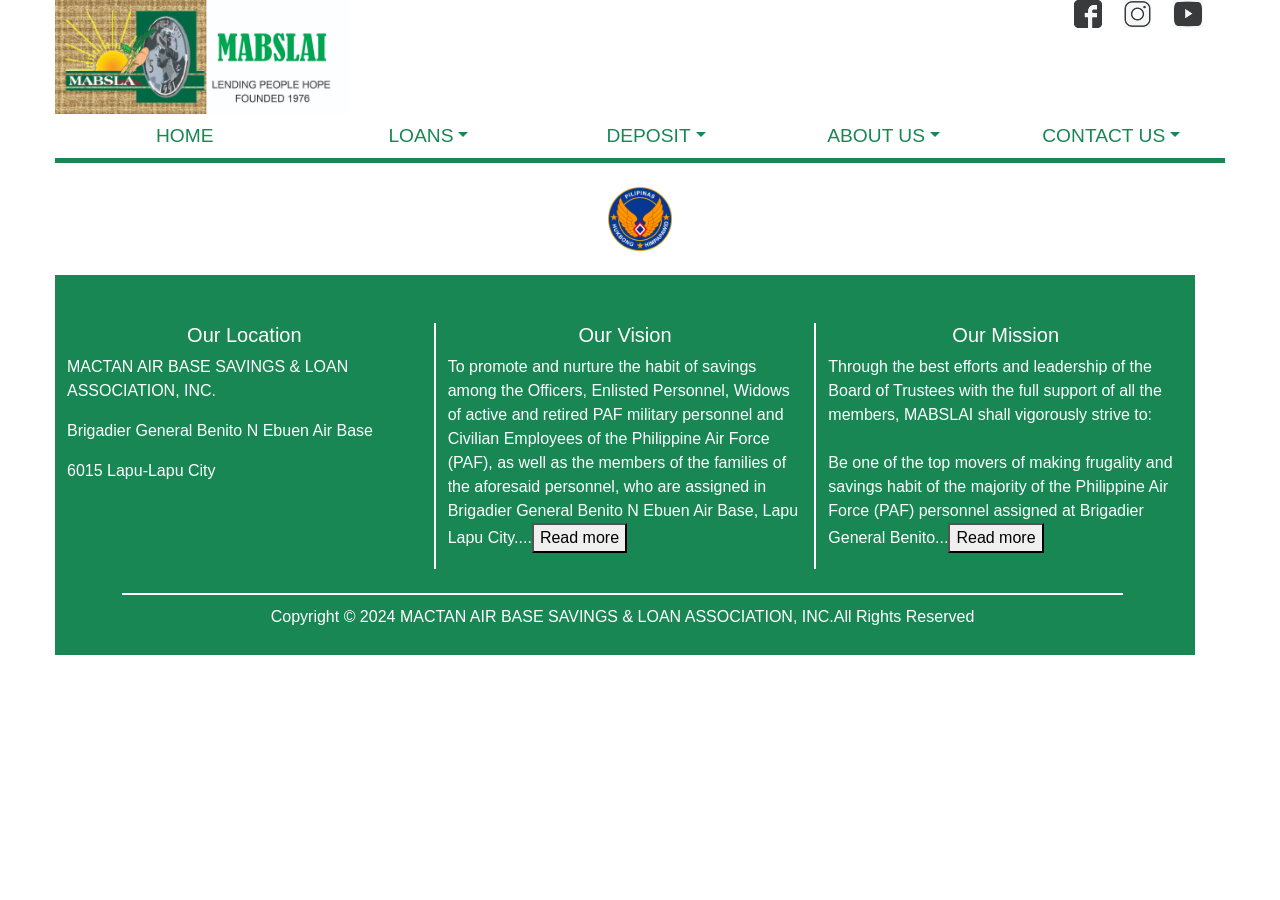
<file: donationProgram.html>
<!DOCTYPE html>
<html lang="en">
<head>
    <meta charset="UTF-8">
    <link rel="icon" href="pictures/logo/mabslai.ico" type="iamge/x-icon">
    <meta name="viewport" content="width=device-width, initial-scale=1.0">
    <title>MABSLAI AIR BASE SAVINGS & LOAN ASSOCIATION, INC.</title>
    <link rel="stylesheet" href="css/styles.css">
    <link href="https://cdn.jsdelivr.net/npm/bootstrap@5.3.2/dist/css/bootstrap.min.css" rel="stylesheet" integrity="sha384-T3c6CoIi6uLrA9TneNEoa7RxnatzjcDSCmG1MXxSR1GAsXEV/Dwwykc2MPK8M2HN" crossorigin="anonymous">
    <script src="https://cdn.jsdelivr.net/npm/bootstrap@5.3.2/dist/js/bootstrap.bundle.min.js" integrity="sha384-C6RzsynM9kWDrMNeT87bh95OGNyZPhcTNXj1NW7RuBCsyN/o0jlpcV8Qyq46cDfL" crossorigin="anonymous"></script>
    <!-- font awesome w3schools -->
    <link rel="stylesheet" href="https://cdnjs.cloudflare.com/ajax/libs/font-awesome/4.7.0/css/font-awesome.min.css">

</head>
<body>

    <!-- Header sectiion -->
    <div class="header" style="margin-left: 55px; margin-right: 55px;">
        <a href="index.html">
            <img class="header-logo" src="pictures/mabslai/mabslai-logo.jpg" alt=""> 
        </a>
        <div class="social-media-logo" style="display: flex; float: right;">
            <a class="icon-link icon-link-hover link-success link-underline-opacity-25" href="https://www.facebook.com">
                <img src="pictures/logo/fb-logo.jpg" alt="Facebook">
                <svg class="bi" aria-hidden="true"> <use xlink:href="#arrow-right"></use></svg>
            </a>
            <a class="icon-link icon-link-hover link-success link-underline-opacity-25" href="https://www.facebook.com">
                <img src="pictures/logo/inst-logo.jpg" alt="Facebook">
                <svg class="bi" aria-hidden="true"> <use xlink:href="#arrow-right"></use></svg>
            </a>
            <a class="icon-link icon-link-hover link-success link-underline-opacity-25" href="https://www.youtube.com">
                <img src="pictures/logo/youtube-logo.jpg" alt="Youtube">
                <svg class="bi" aria-hidden="true"><use xlink:href="#arrow-right"></use> </svg>
            </a>
        </div>   
    </div> 
  

    <!-- Navbar section -->
    <nav class="nav nav-justified $green: #198754" id="navbar" style="border-bottom: 5px solid #198754; margin-left: 55px; margin-right: 55px;">
        <a href="#" class="nav-link active" aria-current="page" style="color: #198754;">HOME</a>
        <li class="nav-item dropdown">
            <a href="" class="nav-link dropdown-toggle button-success" data-bs-toggle="dropdown" role="button" aria-expanded="false" style="color: #198754;">LOANS</a>
            <ul class="dropdown-menu">
                <li><a href="loans.html" class="dropdown-item">Salary Loan</a></li>
                <li><a href="pensionLoan.html" class="dropdown-item">Pension Loan</a></li>
                <li><a href="calamityLoan.html" class="dropdown-item">Calamity Loan</a></li>
                <li><a href="vehicleLoan.html" class="dropdown-item">Vehicle Loan</a></li>
            </ul>
        </li>
        <li class="nav-item dropdown">
            <a href="" class="nav-link dropdown-toggle" data-bs-toggle="dropdown" role="button" aria-expanded="false" style="color: #198754;">DEPOSIT</a>
            <ul class="dropdown-menu">
                <li><a href="deposit.html" class="dropdown-item">Capital Contribution Account</a></li>
                <li><a href="savingAccount.html" class="dropdown-item">Saving Account</a></li>
                <li><a href="timeDepositAccount.html" class="dropdown-item">Time Deposit Account</a></li>
                <li><a href="pensionAccount.html" class="dropdown-item">Pension Account</a></li>
            </ul>
        </li>
        <li class="nav-item dropdown">
            <a href="#" class="nav-link dropdown-toggle" data-bs-toggle="dropdown"  role="button" aria-expanded="false" style="color: #198754;">ABOUT US</a>
            <ul class="dropdown-menu">
                <li><a href="aboutUs.html" class="dropdown-item">Our Office</a></li>
                <li><a href="boardOfTrustees.html" class="dropdown-item">Board of Trustees</a></li>
                <li><a href="managementTeam.html" class="dropdown-item">Management Team</a></li>
                <li><a href="donationProgram.html" class="dropdown-item">Donation Program</a></li>
                
            </ul>
        </li>
        <li class="nav-item dropdown">
            <a href="#" class="nav-link dropdown-toggle" data-bs-toggle="dropdown" role="button" aria-expanded="false" style="color: #198754;">CONTACT US</a>
            <ul class="dropdown-menu">
                <li><a href="contactUs.html" class="dropdown-item">Customer Assistance</a></li>
                <li><a href="#" class="dropdown-item">Location</a></li>
                <li><a href="#" class="dropdown-item">Feedback & Concerns</a></li>
                <li><a href="#" class="dropdown-item">FAQS</a></li>
            </ul>
        </li> 
    </nav>
    <br>

    <!-- Partner logo section -->
    <div>
        <a href="paf.mil.ph">
            <img src="pictures/partner-logo/airforce.png" alt="" style="width: 5%; display: block; margin: auto;">
        </a>
    </div>
    <br>

    <!-- Location, Vision & Mission section -->
    <div class="container text-center" style="margin-left: 55px; margin-right: 55px; background-color: #198754; color: white;">
        <div class="row align-items-start">
            <div class="col" style="margin-top: 3em;">
                <h5>Our Location</h5>
                <p style="text-align: left;">MACTAN AIR BASE SAVINGS & LOAN ASSOCIATION, INC.</p>
                <p style="text-align: left;">Brigadier General Benito N Ebuen Air Base</p>
                <p style="text-align: left;">6015 Lapu-Lapu City</p>
            </div>
            <div class="col" style="margin-top: 3em; border-left: 2px solid white;">
                <h5>Our Vision</h5>
                <p style="text-align: left;">To promote and nurture the habit of savings among the Officers, Enlisted Personnel, Widows of active and retired PAF military personnel and Civilian Employees of the Philippine Air Force (PAF), as well as the members of the families of the aforesaid personnel, who are assigned in Brigadier General Benito N Ebuen Air Base, Lapu Lapu City.<span id="dots">...</span><span id="more"> 
                Likewise, to provide a competitive and easily accesible financial products and services  with the end in view of delivering the highest returns on savings and contribution of all members.
                </span><button onclick="myFunction()" id="myBtn">Read more</button></p>
               
            </div>
            <div class="col" style="margin-top: 3em; border-left: 2px solid white;">
                <h5>Our Mission</h5>
                <p style="text-align: left;">Through the best efforts and leadership of the Board of Trustees with the full support of all the members, MABSLAI shall vigorously strive to: <br> <br> Be one of the top movers of making frugality and savings habit of the majority of the Philippine Air Force (PAF) personnel assigned at Brigadier General Benito<span id="dotsVision">...</span><span id="moreVision">N Ebuen Air Base, Lapu-Lapu City;
                <br><br>Consistently promote and maintain the highest standards of service and good corporate governace to earn the utmost respect of all the members that will drive them to participate in all of its activities and to regularly increase their savings and contributions;<br><br>Strictly comply with the MORNBFI (Manual of Regulations for Non-Bank Financial Institutios) of the BSP and complete adherence with all laws and regulations governing the activities of the association.</span><button onclick="myMission()" id="myBtnMission">Read more</button></p>   
            </div>
        </div>
        <br>
        <div class="footer-copyright" style=" background-color: #198754; padding: 10px; text-align: center; margin-left: 55px; margin-right: 60px; border-top: 2px solid white;">
            <p>Copyright © 2024 MACTAN AIR BASE SAVINGS & LOAN ASSOCIATION, INC.All Rights Reserved </p>
        </div>
    </div>
    
    <!-- javaScript section -->
    <script src="js/index.js"></script>

</body>
</html>
</file>
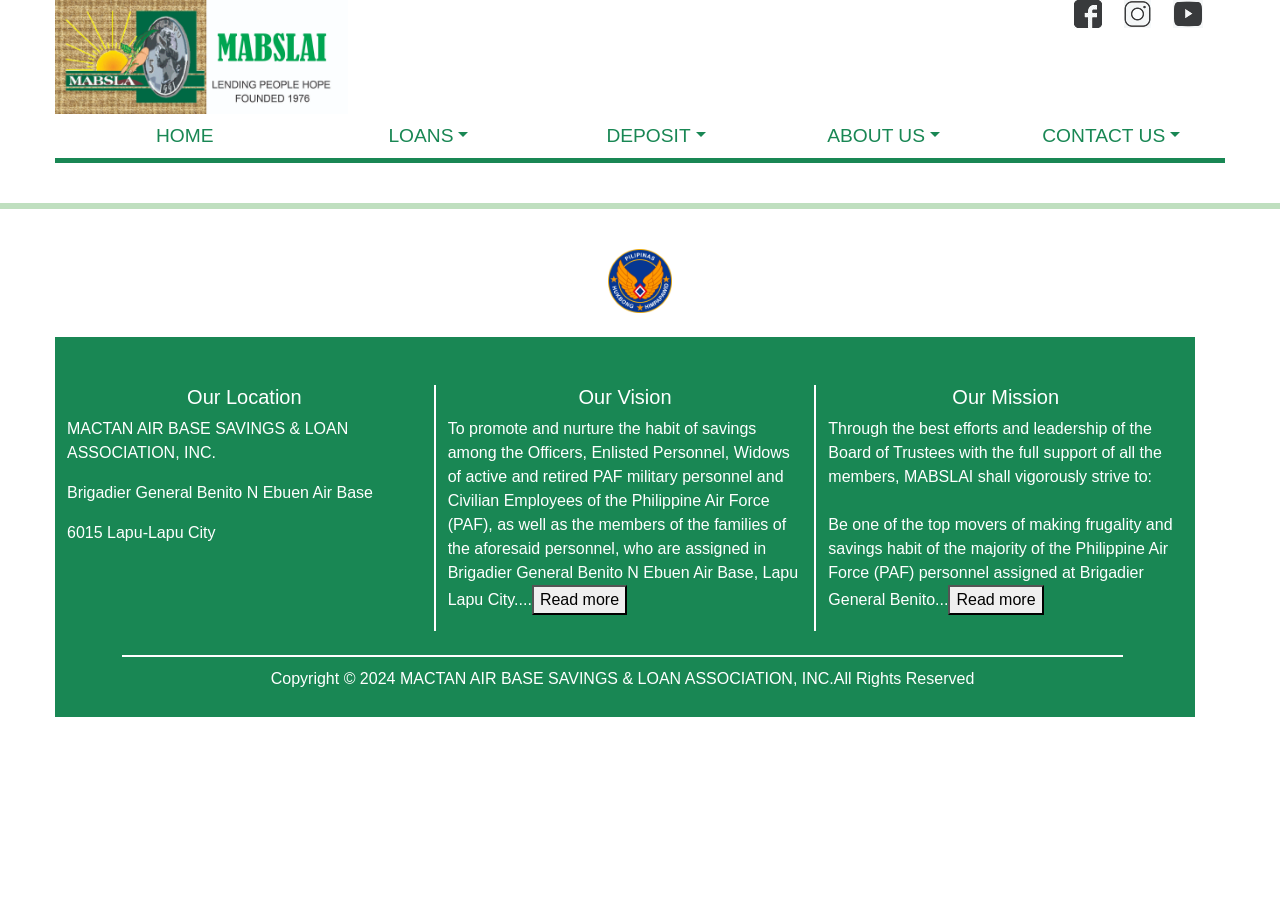
<file: faqs.html>
<!DOCTYPE html>
<html lang="en">
<head>
    <meta charset="UTF-8">
    <link rel="icon" href="pictures/logo/mabslai.ico" type="iamge/x-icon">
    <meta name="viewport" content="width=device-width, initial-scale=1.0">
    <title>MABSLAI AIR BASE SAVINGS & LOAN ASSOCIATION, INC.</title>
    <link rel="stylesheet" href="css/styles.css">
    <link href="https://cdn.jsdelivr.net/npm/bootstrap@5.3.2/dist/css/bootstrap.min.css" rel="stylesheet" integrity="sha384-T3c6CoIi6uLrA9TneNEoa7RxnatzjcDSCmG1MXxSR1GAsXEV/Dwwykc2MPK8M2HN" crossorigin="anonymous">
    <script src="https://cdn.jsdelivr.net/npm/bootstrap@5.3.2/dist/js/bootstrap.bundle.min.js" integrity="sha384-C6RzsynM9kWDrMNeT87bh95OGNyZPhcTNXj1NW7RuBCsyN/o0jlpcV8Qyq46cDfL" crossorigin="anonymous"></script>
    <!-- font awesome w3schools -->
    <link rel="stylesheet" href="https://cdnjs.cloudflare.com/ajax/libs/font-awesome/4.7.0/css/font-awesome.min.css">

</head>
<body>

    <!-- Header sectiion -->
    <div class="header" style="margin-left: 55px; margin-right: 55px;">
        <a href="index.html">
            <img class="header-logo" src="pictures/mabslai/mabslai-logo.jpg" alt=""> 
        </a>
        <div class="social-media-logo" style="display: flex; float: right;">
            <a class="icon-link icon-link-hover link-success link-underline-opacity-25" href="https://www.facebook.com">
                <img src="pictures/logo/fb-logo.jpg" alt="Facebook">
                <svg class="bi" aria-hidden="true"> <use xlink:href="#arrow-right"></use></svg>
            </a>
            <a class="icon-link icon-link-hover link-success link-underline-opacity-25" href="https://www.facebook.com">
                <img src="pictures/logo/inst-logo.jpg" alt="Facebook">
                <svg class="bi" aria-hidden="true"> <use xlink:href="#arrow-right"></use></svg>
            </a>
            <a class="icon-link icon-link-hover link-success link-underline-opacity-25" href="https://www.youtube.com">
                <img src="pictures/logo/youtube-logo.jpg" alt="Youtube">
                <svg class="bi" aria-hidden="true"><use xlink:href="#arrow-right"></use> </svg>
            </a>
        </div>   
    </div> 
  

    <!-- Navbar section -->
    <nav class="nav nav-justified $green: #198754" id="navbar" style="border-bottom: 5px solid #198754; margin-left: 55px; margin-right: 55px;">
        <a href="#" class="nav-link active" aria-current="page" style="color: #198754;">HOME</a>
        <li class="nav-item dropdown">
            <a href="" class="nav-link dropdown-toggle button-success" data-bs-toggle="dropdown" role="button" aria-expanded="false" style="color: #198754;">LOANS</a>
            <ul class="dropdown-menu">
                <li><a href="loans.html" class="dropdown-item">Salary Loan</a></li>
                <li><a href="pensionLoan.html" class="dropdown-item">Pension Loan</a></li>
                <li><a href="calamityLoan.html" class="dropdown-item">Calamity Loan</a></li>
                <li><a href="vehicleLoan.html" class="dropdown-item">Vehicle Loan</a></li>
            </ul>
        </li>
        <li class="nav-item dropdown">
            <a href="" class="nav-link dropdown-toggle" data-bs-toggle="dropdown" role="button" aria-expanded="false" style="color: #198754;">DEPOSIT</a>
            <ul class="dropdown-menu">
                <li><a href="deposit.html" class="dropdown-item">Capital Contribution Account</a></li>
                <li><a href="savingAccount.html" class="dropdown-item">Saving Account</a></li>
                <li><a href="timeDepositAccount.html" class="dropdown-item">Time Deposit Account</a></li>
                <li><a href="pensionAccount.html" class="dropdown-item">Pension Account</a></li>
            </ul>
        </li>
        <li class="nav-item dropdown">
            <a href="#" class="nav-link dropdown-toggle" data-bs-toggle="dropdown"  role="button" aria-expanded="false" style="color: #198754;">ABOUT US</a>
            <ul class="dropdown-menu">
                <li><a href="aboutUs.html" class="dropdown-item">Our Office</a></li>
                <li><a href="boardOfTrustees.html" class="dropdown-item">Board of Trustees</a></li>
                <li><a href="managementTeam.html" class="dropdown-item">Management Team</a></li>
                <li><a href="donationProgram.html" class="dropdown-item">Donation Program</a></li>
                
            </ul>
        </li>
        <li class="nav-item dropdown">
            <a href="#" class="nav-link dropdown-toggle" data-bs-toggle="dropdown" role="button" aria-expanded="false" style="color: #198754;">CONTACT US</a>
            <ul class="dropdown-menu">
                <li><a href="contactUs.html" class="dropdown-item">Customer Assistance</a></li>
                <li><a href="#" class="dropdown-item">Location</a></li>
                <li><a href="#" class="dropdown-item">Feedback & Concerns</a></li>
                <li><a href="#" class="dropdown-item">FAQS</a></li>
            </ul>
        </li> 
    </nav>
    <br>

    <!-- Carousel section -->
    <hr style="border: 3px solid green;">
    <br>

    <!-- News section -->


    <!-- Partner logo section -->
    <div>
        <a href="paf.mil.ph">
            <img src="pictures/partner-logo/airforce.png" alt="" style="width: 5%; display: block; margin: auto;">
        </a>
    </div>
    <br>

    <!-- Location, Vision & Mission section -->
    <div class="container text-center" style="margin-left: 55px; margin-right: 55px; background-color: #198754; color: white;">
        <div class="row align-items-start">
            <div class="col" style="margin-top: 3em;">
                <h5>Our Location</h5>
                <p style="text-align: left;">MACTAN AIR BASE SAVINGS & LOAN ASSOCIATION, INC.</p>
                <p style="text-align: left;">Brigadier General Benito N Ebuen Air Base</p>
                <p style="text-align: left;">6015 Lapu-Lapu City</p>
            </div>
            <div class="col" style="margin-top: 3em; border-left: 2px solid white;">
                <h5>Our Vision</h5>
                <p style="text-align: left;">To promote and nurture the habit of savings among the Officers, Enlisted Personnel, Widows of active and retired PAF military personnel and Civilian Employees of the Philippine Air Force (PAF), as well as the members of the families of the aforesaid personnel, who are assigned in Brigadier General Benito N Ebuen Air Base, Lapu Lapu City.<span id="dots">...</span><span id="more"> 
                Likewise, to provide a competitive and easily accesible financial products and services  with the end in view of delivering the highest returns on savings and contribution of all members.
                </span><button onclick="myFunction()" id="myBtn">Read more</button></p>
               
            </div>
            <div class="col" style="margin-top: 3em; border-left: 2px solid white;">
                <h5>Our Mission</h5>
                <p style="text-align: left;">Through the best efforts and leadership of the Board of Trustees with the full support of all the members, MABSLAI shall vigorously strive to: <br> <br> Be one of the top movers of making frugality and savings habit of the majority of the Philippine Air Force (PAF) personnel assigned at Brigadier General Benito<span id="dotsVision">...</span><span id="moreVision">N Ebuen Air Base, Lapu-Lapu City;
                <br><br>Consistently promote and maintain the highest standards of service and good corporate governace to earn the utmost respect of all the members that will drive them to participate in all of its activities and to regularly increase their savings and contributions;<br><br>Strictly comply with the MORNBFI (Manual of Regulations for Non-Bank Financial Institutios) of the BSP and complete adherence with all laws and regulations governing the activities of the association.</span><button onclick="myMission()" id="myBtnMission">Read more</button></p>   
            </div>
        </div>
        <br>
            <div class="footer-copyright" style=" background-color: #198754; padding: 10px; text-align: center; margin-left: 55px; margin-right: 60px; border-top: 2px solid white;">
                <p>Copyright © 2024 MACTAN AIR BASE SAVINGS & LOAN ASSOCIATION, INC.All Rights Reserved </p>
            </div>
        </div>
    
    <!-- javaScript Section -->
    <script src="js/index.js"></script>

</body>
</html>
</file>
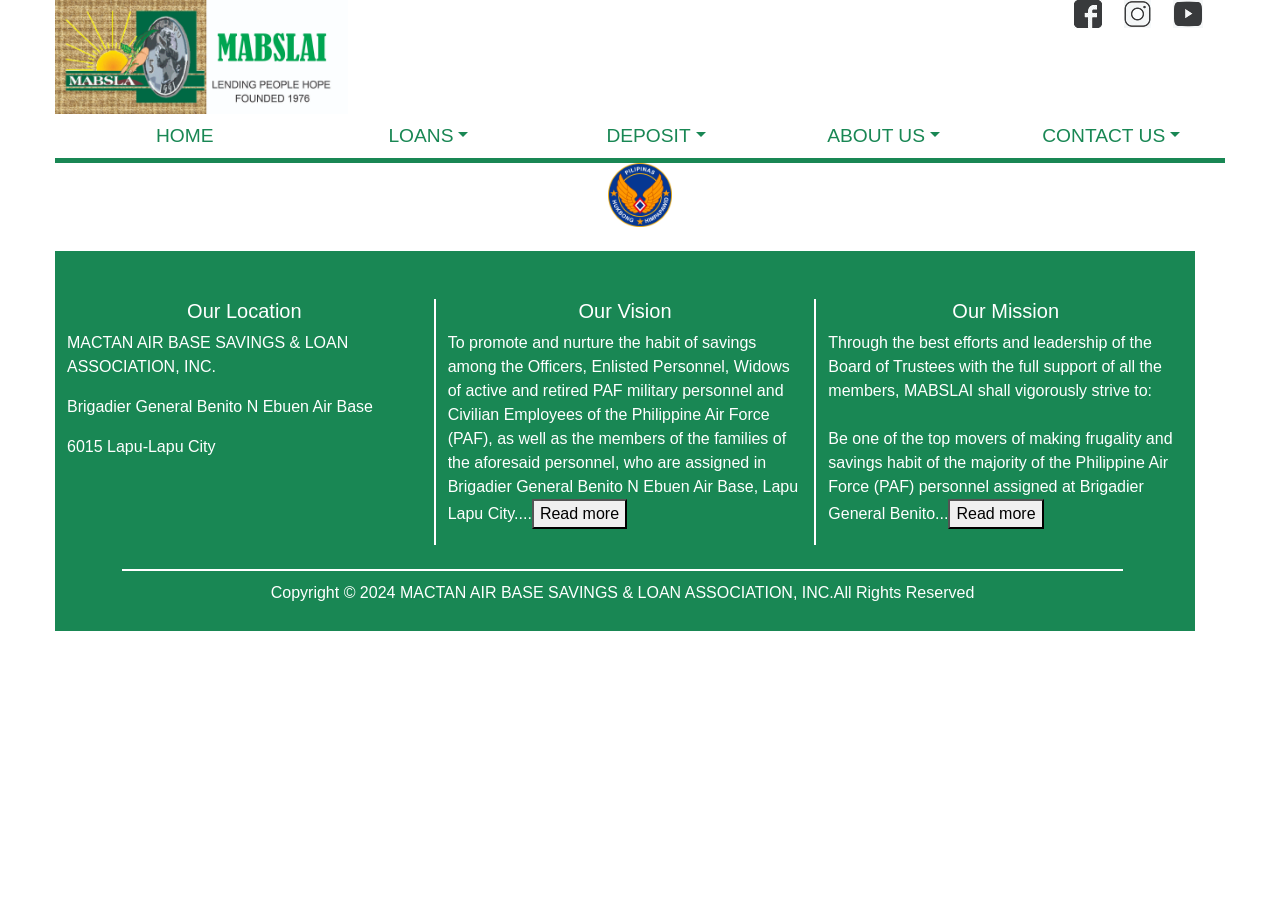
<file: feedback.html>
<!DOCTYPE html>
<html lang="en">
<head>
    <meta charset="UTF-8">
    <link rel="icon" href="pictures/logo/mabslai.ico" type="iamge/x-icon">
    <meta name="viewport" content="width=device-width, initial-scale=1.0">
    <title>MABSLAI AIR BASE SAVINGS & LOAN ASSOCIATION, INC.</title>
    <link rel="stylesheet" href="css/styles.css">
    <link href="https://cdn.jsdelivr.net/npm/bootstrap@5.3.2/dist/css/bootstrap.min.css" rel="stylesheet" integrity="sha384-T3c6CoIi6uLrA9TneNEoa7RxnatzjcDSCmG1MXxSR1GAsXEV/Dwwykc2MPK8M2HN" crossorigin="anonymous">
    <script src="https://cdn.jsdelivr.net/npm/bootstrap@5.3.2/dist/js/bootstrap.bundle.min.js" integrity="sha384-C6RzsynM9kWDrMNeT87bh95OGNyZPhcTNXj1NW7RuBCsyN/o0jlpcV8Qyq46cDfL" crossorigin="anonymous"></script>
    <!-- font awesome w3schools -->
    <link rel="stylesheet" href="https://cdnjs.cloudflare.com/ajax/libs/font-awesome/4.7.0/css/font-awesome.min.css">

</head>
<body>

    <!-- Header sectiion -->
    <div class="header" style="margin-left: 55px; margin-right: 55px;">
        <a href="index.html">
            <img class="header-logo" src="pictures/mabslai/mabslai-logo.jpg" alt=""> 
        </a>
        <div class="social-media-logo" style="display: flex; float: right;">
            <a class="icon-link icon-link-hover link-success link-underline-opacity-25" href="https://www.facebook.com">
                <img src="pictures/logo/fb-logo.jpg" alt="Facebook">
                <svg class="bi" aria-hidden="true"> <use xlink:href="#arrow-right"></use></svg>
            </a>
            <a class="icon-link icon-link-hover link-success link-underline-opacity-25" href="https://www.facebook.com">
                <img src="pictures/logo/inst-logo.jpg" alt="Facebook">
                <svg class="bi" aria-hidden="true"> <use xlink:href="#arrow-right"></use></svg>
            </a>
            <a class="icon-link icon-link-hover link-success link-underline-opacity-25" href="https://www.youtube.com">
                <img src="pictures/logo/youtube-logo.jpg" alt="Youtube">
                <svg class="bi" aria-hidden="true"><use xlink:href="#arrow-right"></use> </svg>
            </a>
        </div>   
    </div> 
  

    <!-- Navbar section -->
    <nav class="nav nav-justified $green: #198754" id="navbar" style="border-bottom: 5px solid #198754; margin-left: 55px; margin-right: 55px;">
        <a href="#" class="nav-link active" aria-current="page" style="color: #198754;">HOME</a>
        <li class="nav-item dropdown">
            <a href="" class="nav-link dropdown-toggle button-success" data-bs-toggle="dropdown" role="button" aria-expanded="false" style="color: #198754;">LOANS</a>
            <ul class="dropdown-menu">
                <li><a href="loans.html" class="dropdown-item">Salary Loan</a></li>
                <li><a href="pensionLoan.html" class="dropdown-item">Pension Loan</a></li>
                <li><a href="calamityLoan.html" class="dropdown-item">Calamity Loan</a></li>
                <li><a href="vehicleLoan.html" class="dropdown-item">Vehicle Loan</a></li>
            </ul>
        </li>
        <li class="nav-item dropdown">
            <a href="" class="nav-link dropdown-toggle" data-bs-toggle="dropdown" role="button" aria-expanded="false" style="color: #198754;">DEPOSIT</a>
            <ul class="dropdown-menu">
                <li><a href="deposit.html" class="dropdown-item">Capital Contribution Account</a></li>
                <li><a href="savingAccount.html" class="dropdown-item">Saving Account</a></li>
                <li><a href="timeDepositAccount.html" class="dropdown-item">Time Deposit Account</a></li>
                <li><a href="pensionAccount.html" class="dropdown-item">Pension Account</a></li>
            </ul>
        </li>
        <li class="nav-item dropdown">
            <a href="#" class="nav-link dropdown-toggle" data-bs-toggle="dropdown"  role="button" aria-expanded="false" style="color: #198754;">ABOUT US</a>
            <ul class="dropdown-menu">
                <li><a href="aboutUs.html" class="dropdown-item">Our Office</a></li>
                <li><a href="boardOfTrustees.html" class="dropdown-item">Board of Trustees</a></li>
                <li><a href="managementTeam.html" class="dropdown-item">Management Team</a></li>
                <li><a href="donationProgram.html" class="dropdown-item">Donation Program</a></li>
                
            </ul>
        </li>
        <li class="nav-item dropdown">
            <a href="#" class="nav-link dropdown-toggle" data-bs-toggle="dropdown" role="button" aria-expanded="false" style="color: #198754;">CONTACT US</a>
            <ul class="dropdown-menu">
                <li><a href="contactUs.html" class="dropdown-item">Customer Assistance</a></li>
                <li><a href="location.html" class="dropdown-item">Location</a></li>
                <li><a href="feedback.html" class="dropdown-item">Feedback & Concerns</a></li>
                <li><a href="faqs.html" class="dropdown-item">FAQS</a></li>
            </ul>
        </li> 
    </nav>

    <!-- News section -->


    <!-- Partner logo section -->
    <div>
        <a href="paf.mil.ph">
            <img src="pictures/partner-logo/airforce.png" alt="" style="width: 5%; display: block; margin: auto;">
        </a>
    </div>
    <br>

    <!-- Location, Vision & Mission section -->
    <div class="container text-center" style="margin-left: 55px; margin-right: 55px; background-color: #198754; color: white;">
        <div class="row align-items-start">
            <div class="col" style="margin-top: 3em;">
                <h5>Our Location</h5>
                <p style="text-align: left;">MACTAN AIR BASE SAVINGS & LOAN ASSOCIATION, INC.</p>
                <p style="text-align: left;">Brigadier General Benito N Ebuen Air Base</p>
                <p style="text-align: left;">6015 Lapu-Lapu City</p>
            </div>
            <div class="col" style="margin-top: 3em; border-left: 2px solid white;">
                <h5>Our Vision</h5>
                <p style="text-align: left;">To promote and nurture the habit of savings among the Officers, Enlisted Personnel, Widows of active and retired PAF military personnel and Civilian Employees of the Philippine Air Force (PAF), as well as the members of the families of the aforesaid personnel, who are assigned in Brigadier General Benito N Ebuen Air Base, Lapu Lapu City.<span id="dots">...</span><span id="more"> 
                Likewise, to provide a competitive and easily accesible financial products and services  with the end in view of delivering the highest returns on savings and contribution of all members.
                </span><button onclick="myFunction()" id="myBtn">Read more</button></p>
               
            </div>
            <div class="col" style="margin-top: 3em; border-left: 2px solid white;">
                <h5>Our Mission</h5>
                <p style="text-align: left;">Through the best efforts and leadership of the Board of Trustees with the full support of all the members, MABSLAI shall vigorously strive to: <br> <br> Be one of the top movers of making frugality and savings habit of the majority of the Philippine Air Force (PAF) personnel assigned at Brigadier General Benito<span id="dotsVision">...</span><span id="moreVision">N Ebuen Air Base, Lapu-Lapu City;
                <br><br>Consistently promote and maintain the highest standards of service and good corporate governace to earn the utmost respect of all the members that will drive them to participate in all of its activities and to regularly increase their savings and contributions;<br><br>Strictly comply with the MORNBFI (Manual of Regulations for Non-Bank Financial Institutios) of the BSP and complete adherence with all laws and regulations governing the activities of the association.</span><button onclick="myMission()" id="myBtnMission">Read more</button></p>   
            </div>
        </div>
        <br>
        <div class="footer-copyright" style=" background-color: #198754; padding: 10px; text-align: center; margin-left: 55px; margin-right: 60px; border-top: 2px solid white;">
            <p>Copyright © 2024 MACTAN AIR BASE SAVINGS & LOAN ASSOCIATION, INC.All Rights Reserved </p>
        </div>
    </div>
    
    <!-- javaScript section -->
    <script src="js/index.js"></script>

</body>
</html>
</file>
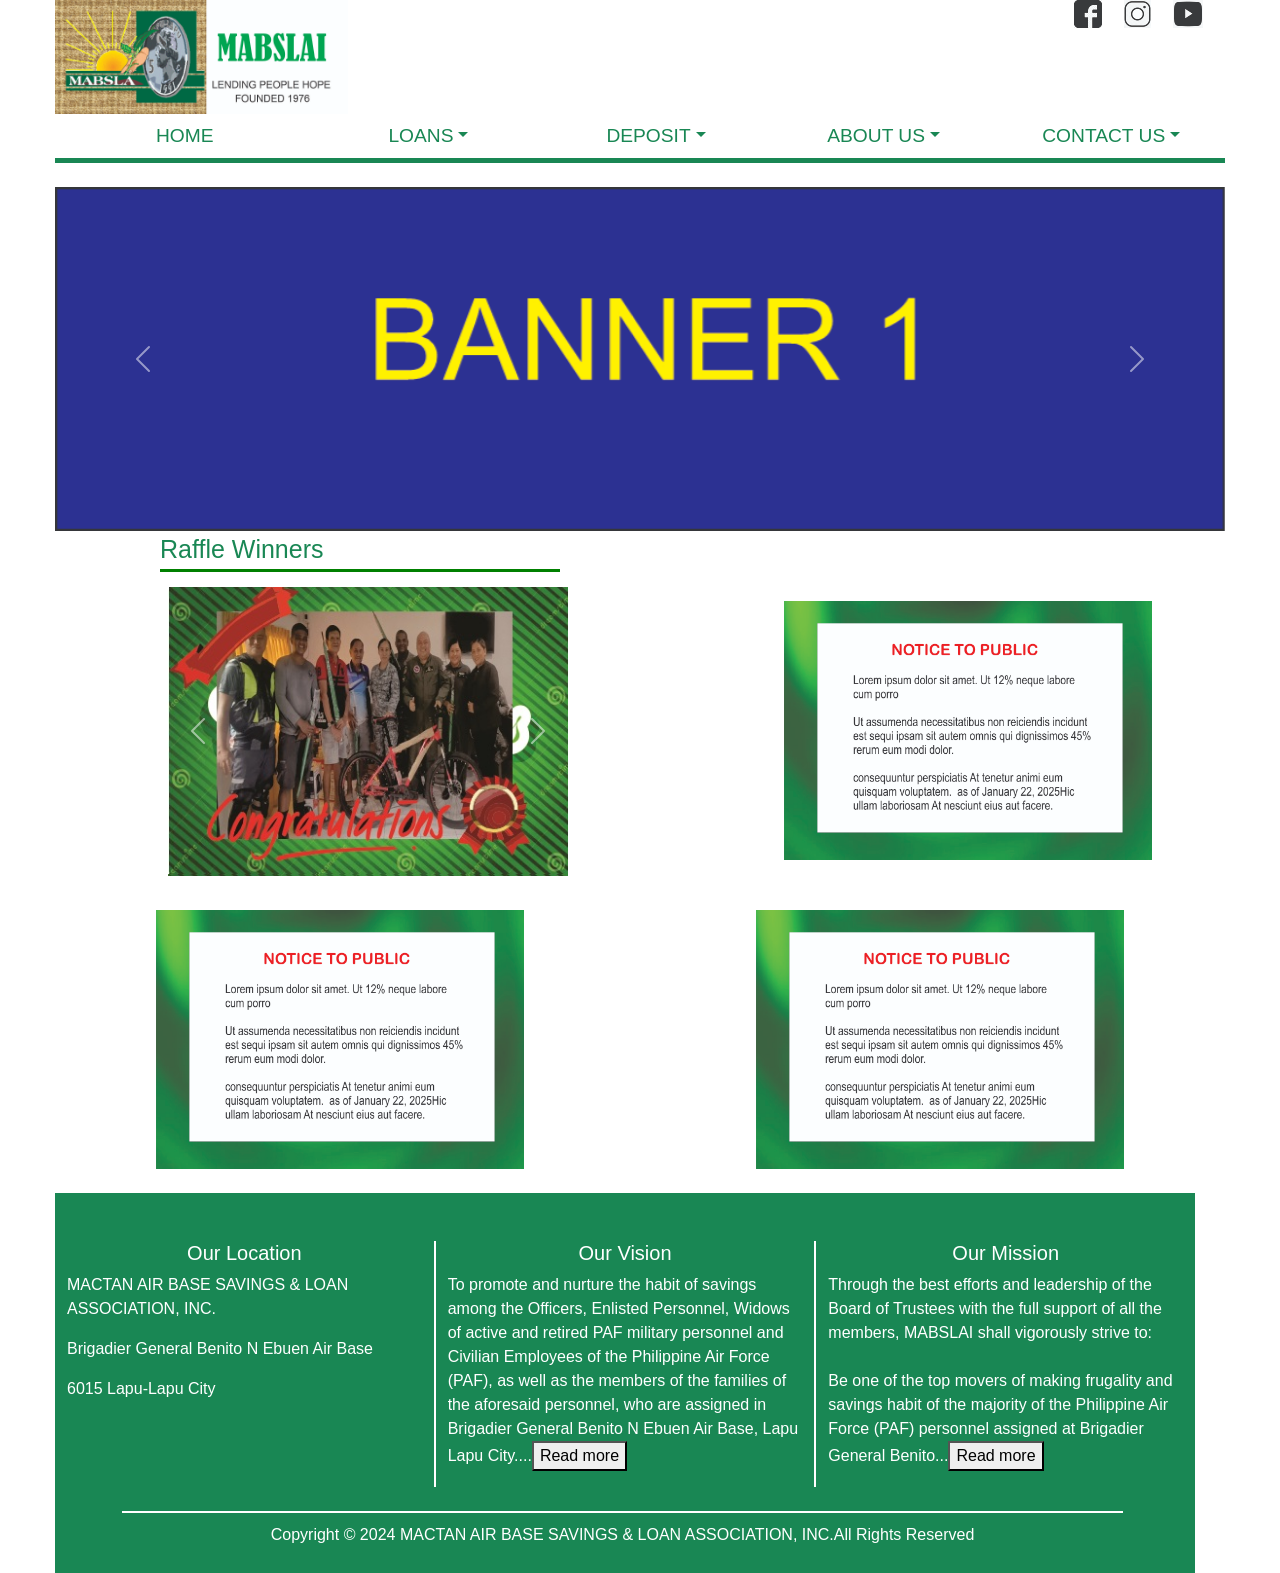
<file: index1.html>
<!DOCTYPE html>
<html lang="en">
<head>
    <meta charset="UTF-8">
    <link rel="icon" href="pictures/logo/mabslai.ico" type="iamge/x-icon">
    <meta name="viewport" content="width=device-width, initial-scale=1.0">
    <title>MABSLAI AIR BASE SAVINGS & LOAN ASSOCIATION, INC.</title>
    <link rel="stylesheet" href="css/styles.css">
    <link href="https://cdn.jsdelivr.net/npm/bootstrap@5.3.2/dist/css/bootstrap.min.css" rel="stylesheet" integrity="sha384-T3c6CoIi6uLrA9TneNEoa7RxnatzjcDSCmG1MXxSR1GAsXEV/Dwwykc2MPK8M2HN" crossorigin="anonymous">
    <script src="https://cdn.jsdelivr.net/npm/bootstrap@5.3.2/dist/js/bootstrap.bundle.min.js" integrity="sha384-C6RzsynM9kWDrMNeT87bh95OGNyZPhcTNXj1NW7RuBCsyN/o0jlpcV8Qyq46cDfL" crossorigin="anonymous"></script>
    <!-- font awesome w3schools -->
    <link rel="stylesheet" href="https://cdnjs.cloudflare.com/ajax/libs/font-awesome/4.7.0/css/font-awesome.min.css">

</head>
<body>

    <!-- Header sectiion -->
    <div class="header" style="margin-left: 55px; margin-right: 55px;">
        <a href="index.html">
            <img class="header-logo" src="pictures/mabslai/mabslai-logo.jpg" alt="mabslai-logo"> 
        </a>
        <div class="social-media-logo" style="display: flex; float: right;">
            <a class="icon-link icon-link-hover link-success link-underline-opacity-25" href="https://www.facebook.com">
                <img src="pictures/logo/fb-logo.jpg" alt="Facebook">
                <svg class="bi" aria-hidden="true"> <use xlink:href="#arrow-right"></use></svg>
            </a>
            <a class="icon-link icon-link-hover link-success link-underline-opacity-25" href="https://www.facebook.com">
                <img src="pictures/logo/inst-logo.jpg" alt="Facebook">
                <svg class="bi" aria-hidden="true"> <use xlink:href="#arrow-right"></use></svg>
            </a>
            <a class="icon-link icon-link-hover link-success link-underline-opacity-25" href="https://www.youtube.com">
                <img src="pictures/logo/youtube-logo.jpg" alt="Youtube">
                <svg class="bi" aria-hidden="true"><use xlink:href="#arrow-right"></use> </svg>
            </a>
        </div>   
    </div> 

    <!-- Navbar section -->
    <nav class="nav nav-justified $green: #198754" id="navbar" style="border-bottom: 5px solid #198754; margin-left: 55px; margin-right: 55px;">
        <a href="#" class="nav-link active" aria-current="page" style="color: #198754;">HOME</a>
        <li class="nav-item dropdown">
            <a href="" class="nav-link dropdown-toggle button-success" data-bs-toggle="dropdown" role="button" aria-expanded="false" style="color: #198754;">LOANS</a>
            <ul class="dropdown-menu">
                <li><a href="loans.html" class="dropdown-item">Salary Loan</a></li>
                <li><a href="pensionLoan.html" class="dropdown-item">Pension Loan</a></li>
                <li><a href="calamityLoan.html" class="dropdown-item">Calamity Loan</a></li>
                <li><a href="vehicleLoan.html" class="dropdown-item">Vehicle Loan</a></li>
            </ul>
        </li>
        <li class="nav-item dropdown">
            <a href="" class="nav-link dropdown-toggle" data-bs-toggle="dropdown" role="button" aria-expanded="false" style="color: #198754;">DEPOSIT</a>
            <ul class="dropdown-menu">
                <li><a href="deposit.html" class="dropdown-item">Capital Contribution Account</a></li>
                <li><a href="savingAccount.html" class="dropdown-item">Saving Account</a></li>
                <li><a href="timeDepositAccount.html" class="dropdown-item">Time Deposit Account</a></li>
                <li><a href="pensionAccount.html" class="dropdown-item">Pension Account</a></li>
            </ul>
        </li>
        <li class="nav-item dropdown">
            <a href="#" class="nav-link dropdown-toggle" data-bs-toggle="dropdown"  role="button" aria-expanded="false" style="color: #198754;">ABOUT US</a>
            <ul class="dropdown-menu">
                <li><a href="aboutUs.html" class="dropdown-item">Our Office</a></li>
                <li><a href="boardOfTrustees.html" class="dropdown-item">Board of Trustees</a></li>
                <li><a href="managementTeam.html" class="dropdown-item">Management Team</a></li>
                <li><a href="donationProgram.html" class="dropdown-item">Donation Program</a></li>
                
            </ul>
        </li>
        <li class="nav-item dropdown">
            <a href="#" class="nav-link dropdown-toggle" data-bs-toggle="dropdown" role="button" aria-expanded="false" style="color: #198754;">CONTACT US</a>
            <ul class="dropdown-menu">
                <li><a href="contactUs.html" class="dropdown-item">Customer Assistance</a></li>
                <li><a href="location.html" class="dropdown-item">Location</a></li>
                <li><a href="feedback.html" class="dropdown-item">Feedback & Concerns</a></li>
                <li><a href="faqs.html" class="drpdown-item">FAQS</a></li>
            </ul>
        </li> 
    </nav>
    <br>

    <!-- Carousel section -->
    <div id="carouselExampleInterval" class="carousel slide" data-bs-ride="carousel" style="margin-left: 55px; margin-right: 55px;">
        <div class="carousel-inner">
            <div class="carousel-item active" data-bs-interval="10000">
                <img src="pictures/banner/banner1.jpg" class="d-block w-100" alt="mabslai1" >
            </div>
            <div class="carousel-item" data-bs-interval="2000">
                <img src="pictures/banner/banner2.jpg" class="d-block w-100" alt="mabslai3">
            </div>
            <div class="carousel-item" data-bs-interval="2000">
                <img src="pictures/banner/banner3.jpg" class="d-block w-100" alt="mabslai4">
            </div>
            <div class="carousel-item" data-bs-interval="2000">
                <img src="pictures/banner/banner4.jpg" class="d-block w-100" alt="mabslai4">
            </div>
            <div class="carousel-item" data-bs-interval="2000">
                <img src="pictures/banner/banner5.jpg" class="d-block w-100" alt="mabslai4">
            </div>
        </div>
        <button class="carousel-control-prev" type="button" data-bs-target="#carouselExampleInterval" data-bs-slide="prev">
            <span class="carousel-control-prev-icon" aria-hidden="true"></span>
            <span class="visually-hidden">Previous</span>
        </button>
        <button class="carousel-control-next" type="button" data-bs-target="#carouselExampleInterval" data-bs-slide="next">
            <span class="carousel-control-next-icon" aria-hidden="true"></span>
            <span class="visually-hidden">Next</span>
        </button>
    </div>

    <!-- News section -->
   <div style="
    width: 400px;
    margin-left: 160px;
    margin-bottom: 5px;
    font-size: 25px;
    border-bottom: 3px solid green;
    color: #198754;
    ">
        Raffle Winners
    </div>

    <!-- grid view -->
    <div class="news-section" style="display: flex; justify-content: center; margin-left: 60px; margin-right: 55px;">
        <div style="margin-left: 50px;">
            <div id="carouselExampleAutoplaying2" class="carousel slide" data-bs-ride="carousel">
                <div class="carousel-inner">
                    <div class="carousel-item active">
                        <img src="pictures/event-image/mabslai1.jpg" alt="" class="d-block w-100">
                    </div>
                    <div class="carousel-item active">
                        <img src="pictures/event-image/mabslai2.jpg" alt="" class="d-block w-100">
                    </div>
                    <div class="carousel-item active">
                        <img src="pictures/event-image/mabslai1.jpg" alt="" class="d-block w-100">
                    </div>
                    <div class="carousel-item active">
                        <img src="pictures/event-image/mabslai2.jpg" alt="" class="d-block w-100">
                    </div>
                </div>
                <button class="carousel-control-prev" type="button" data-bs-target="#carouselExampleAutoplaying2" data-bs-slide="prev">
                    <span class="carousel-control-prev-icon" aria-hidden="true"></span>
                    <span class="visually-hidden"></span>
                </button>
                <button class="carousel-control-next" type="button" data-bs-target="#carouselExampleAutoplaying2" data-bs-slide="next">
                    <span class="carousel-control-next-icon" aria-hidden="true"></span>
                </button>
            </div> 
        </div>
        <div>
            <img src="pictures/event-image/News-draft.jpg" alt="">
        </div>
    </div>
    <div class="news-section" style="display: flex; justify-content: center; margin-left: 55px; margin-right: 55px;">
        <div>
            <img src="pictures/event-image/News-draft.jpg" alt="">
        </div>
        <div>
            <img src="pictures/event-image/News-draft.jpg" alt="">
        </div>
    </div>

    <!-- Location, Vision & Mission section -->
    <div class="container text-center" style="margin-left: 55px; margin-right: 55px; background-color: #198754; color: white;">
        <div class="row align-items-start">
            <div class="col" style="margin-top: 3em;">
                <h5>Our Location</h5>
                <p style="text-align: left;">MACTAN AIR BASE SAVINGS & LOAN ASSOCIATION, INC.</p>
                <p style="text-align: left;">Brigadier General Benito N Ebuen Air Base</p>
                <p style="text-align: left;">6015 Lapu-Lapu City</p>
            </div>
            <div class="col" style="margin-top: 3em; border-left: 2px solid white;">
                <h5>Our Vision</h5>
                <p style="text-align: left;">To promote and nurture the habit of savings among the Officers, Enlisted Personnel, Widows of active and retired PAF military personnel and Civilian Employees of the Philippine Air Force (PAF), as well as the members of the families of the aforesaid personnel, who are assigned in Brigadier General Benito N Ebuen Air Base, Lapu Lapu City.<span id="dots">...</span><span id="more"> 
                Likewise, to provide a competitive and easily accesible financial products and services  with the end in view of delivering the highest returns on savings and contribution of all members.
                </span><button onclick="myFunction()" id="myBtn">Read more</button></p>
               
            </div>
            <div class="col" style="margin-top: 3em; border-left: 2px solid white;">
                <h5>Our Mission</h5>
                <p style="text-align: left;">Through the best efforts and leadership of the Board of Trustees with the full support of all the members, MABSLAI shall vigorously strive to: <br> <br> Be one of the top movers of making frugality and savings habit of the majority of the Philippine Air Force (PAF) personnel assigned at Brigadier General Benito<span id="dotsVision">...</span><span id="moreVision">N Ebuen Air Base, Lapu-Lapu City;
                <br><br>Consistently promote and maintain the highest standards of service and good corporate governace to earn the utmost respect of all the members that will drive them to participate in all of its activities and to regularly increase their savings and contributions;<br><br>Strictly comply with the MORNBFI (Manual of Regulations for Non-Bank Financial Institutios) of the BSP and complete adherence with all laws and regulations governing the activities of the association.</span><button onclick="myMission()" id="myBtnMission">Read more</button></p>   
            </div>
        </div>
        <br>
        <div class="footer-copyright" style=" background-color: #198754; padding: 10px; text-align: center; margin-left: 55px; margin-right: 60px; border-top: 2px solid white;">
            <p>Copyright © 2024 MACTAN AIR BASE SAVINGS & LOAN ASSOCIATION, INC.All Rights Reserved </p>
        </div>
    </div>


    <!-- javaScript section -->
    <script src="js/index.js"></script>

</body>
</html>
</file>
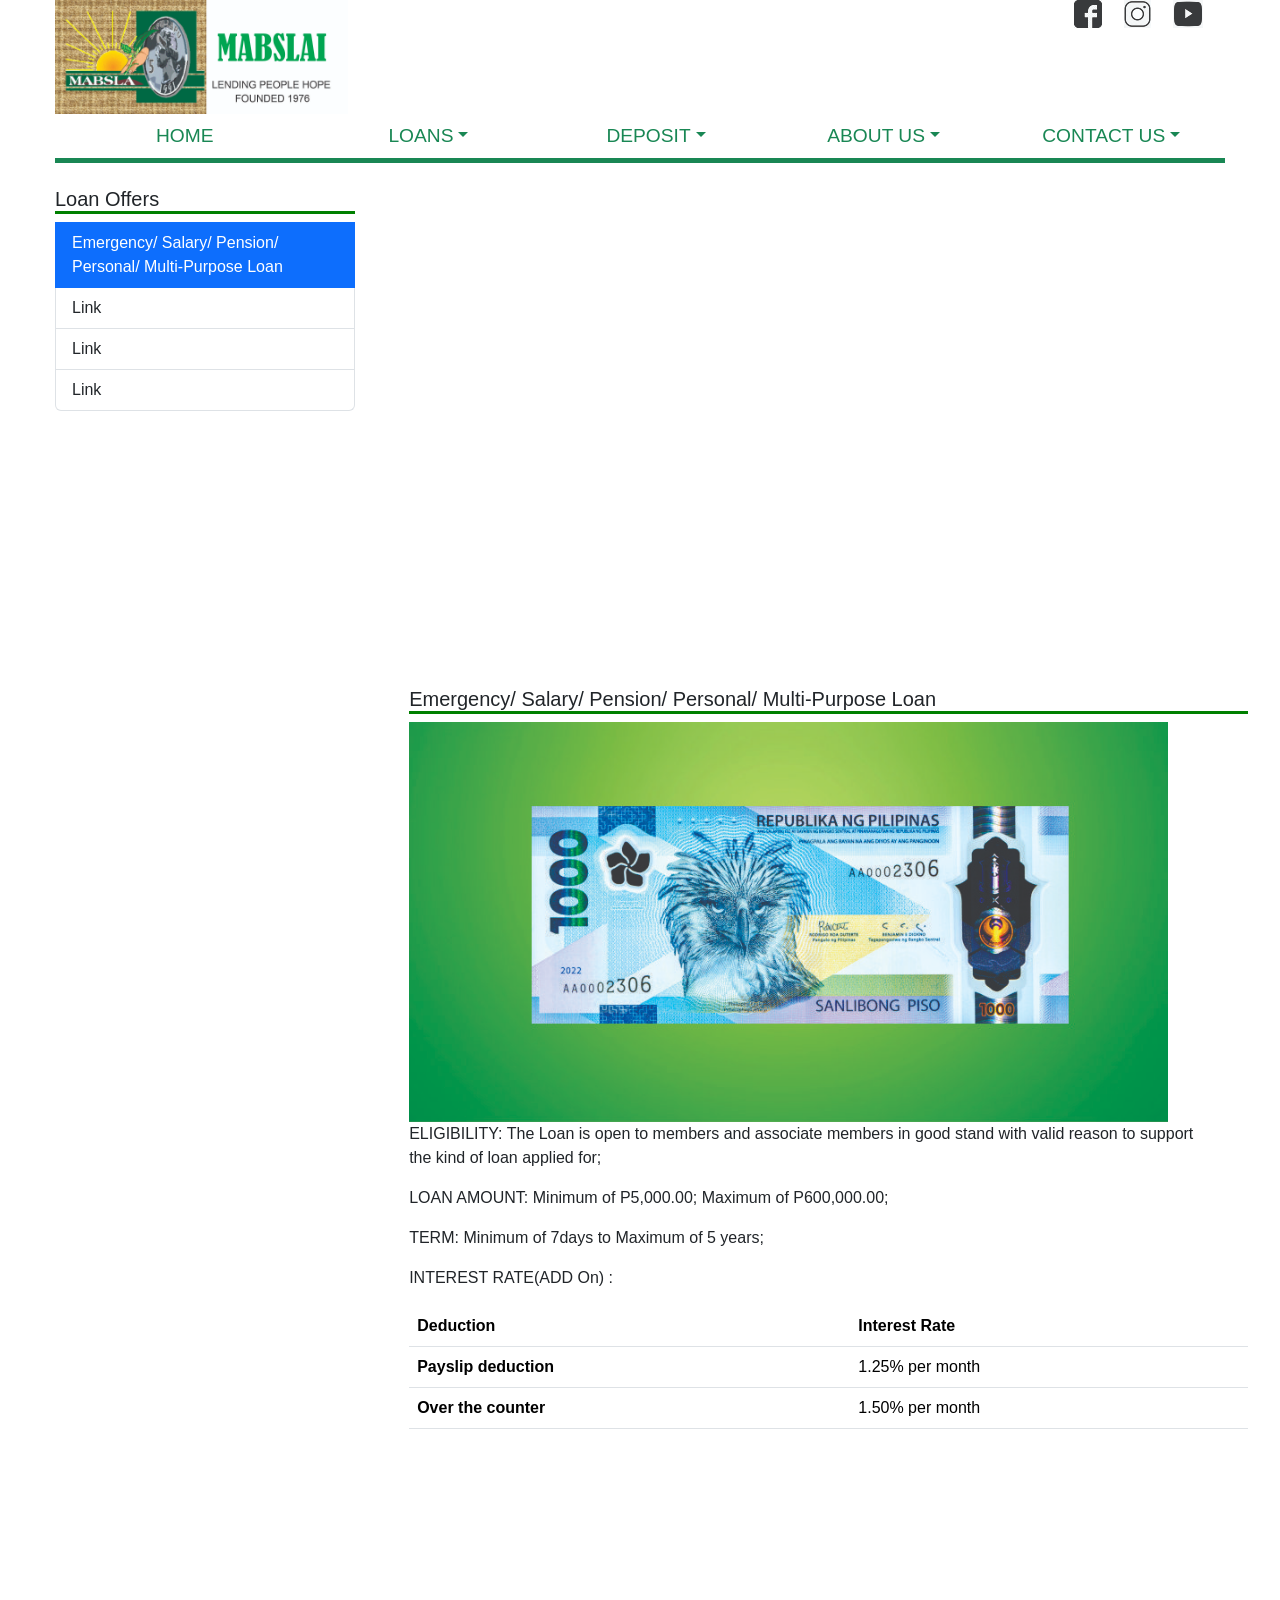
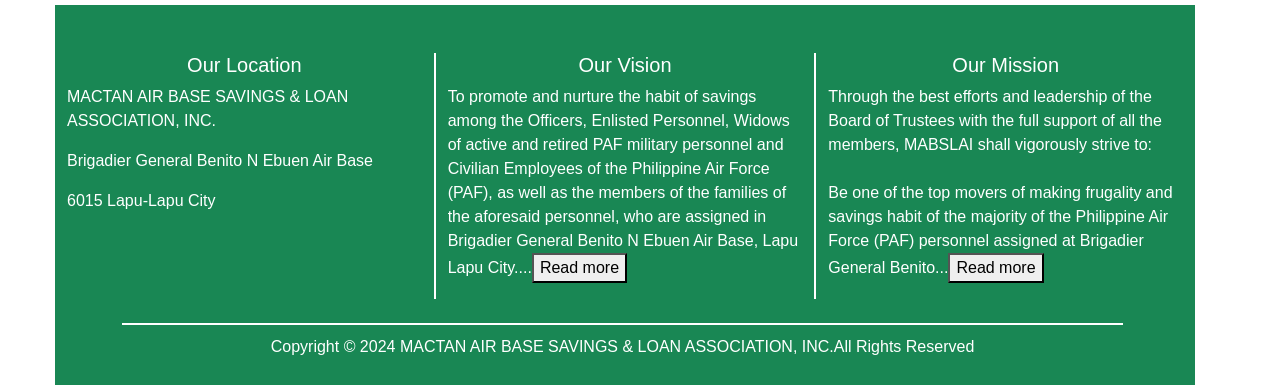
<file: loans.html>
<!DOCTYPE html>
<html lang="en">
<head>
    <meta charset="UTF-8">
    <link rel="icon" href="pictures/logo/mabslai.ico" type="iamge/x-icon">
    <meta name="viewport" content="width=device-width, initial-scale=1.0">
    <title>MABSLAI AIR BASE SAVINGS & LOAN ASSOCIATION, INC.</title>
    <link rel="stylesheet" href="css/styles.css">
    <link href="https://cdn.jsdelivr.net/npm/bootstrap@5.3.2/dist/css/bootstrap.min.css" rel="stylesheet" integrity="sha384-T3c6CoIi6uLrA9TneNEoa7RxnatzjcDSCmG1MXxSR1GAsXEV/Dwwykc2MPK8M2HN" crossorigin="anonymous">
    <script src="https://cdn.jsdelivr.net/npm/bootstrap@5.3.2/dist/js/bootstrap.bundle.min.js" integrity="sha384-C6RzsynM9kWDrMNeT87bh95OGNyZPhcTNXj1NW7RuBCsyN/o0jlpcV8Qyq46cDfL" crossorigin="anonymous"></script>
    <!-- font awesome w3schools -->
    <link rel="stylesheet" href="https://cdnjs.cloudflare.com/ajax/libs/font-awesome/4.7.0/css/font-awesome.min.css">

</head>
<body>

    <!-- Header sectiion -->
    <div class="header" style="margin-left: 55px; margin-right: 55px;">
        <a href="index.html">
            <img class="header-logo" src="pictures/mabslai/mabslai-logo.jpg" alt=""> 
        </a>
        <div class="social-media-logo" style="display: flex; float: right;">
            <a class="icon-link icon-link-hover link-success link-underline-opacity-25" href="https://www.facebook.com">
                <img src="pictures/logo/fb-logo.jpg" alt="Facebook">
                <svg class="bi" aria-hidden="true"> <use xlink:href="#arrow-right"></use></svg>
            </a>
            <a class="icon-link icon-link-hover link-success link-underline-opacity-25" href="https://www.facebook.com">
                <img src="pictures/logo/inst-logo.jpg" alt="Facebook">
                <svg class="bi" aria-hidden="true"> <use xlink:href="#arrow-right"></use></svg>
            </a>
            <a class="icon-link icon-link-hover link-success link-underline-opacity-25" href="https://www.youtube.com">
                <img src="pictures/logo/youtube-logo.jpg" alt="Youtube">
                <svg class="bi" aria-hidden="true"><use xlink:href="#arrow-right"></use> </svg>
            </a>
        </div>   
    </div> 
  

    <!-- Navbar section -->
    <nav class="nav nav-justified $green: #198754" id="navbar" style="border-bottom: 5px solid #198754; margin-left: 55px; margin-right: 55px;">
        <a href="#" class="nav-link active" aria-current="page" style="color: #198754;">HOME</a>
        <li class="nav-item dropdown">
            <a href="" class="nav-link dropdown-toggle button-success" data-bs-toggle="dropdown" role="button" aria-expanded="false" style="color: #198754;">LOANS</a>
            <ul class="dropdown-menu">
                <li><a href="loans.html" class="dropdown-item">Salary Loan</a></li>
                <li><a href="pensionLoan.html" class="dropdown-item">Pension Loan</a></li>
                <li><a href="calamityLoan.html" class="dropdown-item">Calamity Loan</a></li>
                <li><a href="vehicleLoan.html" class="dropdown-item">Vehicle Loan</a></li>
            </ul>
        </li>
        <li class="nav-item dropdown">
            <a href="" class="nav-link dropdown-toggle" data-bs-toggle="dropdown" role="button" aria-expanded="false" style="color: #198754;">DEPOSIT</a>
            <ul class="dropdown-menu">
                <li><a href="deposit.html" class="dropdown-item">Capital Contribution Account</a></li>
                <li><a href="savingAccount.html" class="dropdown-item">Saving Account</a></li>
                <li><a href="timeDepositAccount.html" class="dropdown-item">Time Deposit Account</a></li>
                <li><a href="pensionAccount.html" class="dropdown-item">Pension Account</a></li>
            </ul>
        </li>
        <li class="nav-item dropdown">
            <a href="#" class="nav-link dropdown-toggle" data-bs-toggle="dropdown"  role="button" aria-expanded="false" style="color: #198754;">ABOUT US</a>
            <ul class="dropdown-menu">
                <li><a href="aboutUs.html" class="dropdown-item">Our Office</a></li>
                <li><a href="boardOfTrustees.html" class="dropdown-item">Board of Trustees</a></li>
                <li><a href="managementTeam.html" class="dropdown-item">Management Team</a></li>
                <li><a href="donationProgram.html" class="dropdown-item">Donation Program</a></li>
                
            </ul>
        </li>
        <li class="nav-item dropdown">
            <a href="#" class="nav-link dropdown-toggle" data-bs-toggle="dropdown" role="button" aria-expanded="false" style="color: #198754;">CONTACT US</a>
            <ul class="dropdown-menu">
                <li><a href="contactUs.html" class="dropdown-item">Customer Assistance</a></li>
                <li><a href="location.html" class="dropdown-item">Location</a></li>
                <li><a href="feedback.html" class="dropdown-item">Feedback & Concerns</a></li>
                <li><a href="faqs.html" class="dropdown-item">FAQS</a></li>
            </ul>
        </li> 
    </nav>
    <br>

    <!-- example -->
    <div class="clearfix">
        <div class="list-group float-start" style="width: 300px; height: 500px; margin-left: 55px; margin-right: 55px;">
            <h5 style="border-bottom: 3px solid green;">Loan Offers</h5>
            <a href="#" class="list-group-item list-group-item-action active" aria-current="true">Emergency/ Salary/ Pension/ Personal/ Multi-Purpose Loan</a>
            <a href="#" class="list-group-item list-group-item-action">Link</a>
            <a href="#" class="list-group-item">Link</a>
            <a href="#" class="list-group-item">Link</a>
        </div>

        <div class="float-end" style="margin-right: 2em; margin-bottom: 10em;">
            <h5 style="border-bottom: 3px solid green;">Emergency/ Salary/ Pension/ Personal/ Multi-Purpose Loan </h5>
            <img src="pictures/Loan-offers/Loan-offer-image.jpg" alt="" style="width: 850; height: 400px; margin-right: 5em;">
            <p>ELIGIBILITY: The Loan is open to members and associate members in good stand with valid reason to support <br> the kind of loan applied for;</p>
            <p>LOAN AMOUNT: Minimum of P5,000.00; Maximum of P600,000.00;</p>
            <p>TERM: Minimum of 7days to Maximum of 5 years;</p> 
            <p>INTEREST RATE(ADD On) :</p>  

            <div>
                <table class="table">
                    <thead>
                        <tr>
                            <th scope="col">Deduction</th>
                            <th scope="col">Interest Rate</th>
                        </tr>
                    </thead>
                    <tr>
                        <th scope="row">Payslip deduction</th>
                        <td>1.25% per month</td>                        
                    </tr>
                    <tr>
                        <th scope="row">Over the counter</th>
                        <td>1.50% per month</td>
                    </tr>
                </table>
            </div>
        </div>
      </div>
   <!-- Location, Vision & Mission section -->
    <div class="container text-center" style="margin-left: 55px; margin-right: 55px; background-color: #198754; color: white;">
        <div class="row align-items-start">
            <div class="col" style="margin-top: 3em;">
                <h5>Our Location</h5>
                <p style="text-align: left;">MACTAN AIR BASE SAVINGS & LOAN ASSOCIATION, INC.</p>
                <p style="text-align: left;">Brigadier General Benito N Ebuen Air Base</p>
                <p style="text-align: left;">6015 Lapu-Lapu City</p>
            </div>
            <div class="col" style="margin-top: 3em; border-left: 2px solid white;">
                <h5>Our Vision</h5>
                <p style="text-align: left;">To promote and nurture the habit of savings among the Officers, Enlisted Personnel, Widows of active and retired PAF military personnel and Civilian Employees of the Philippine Air Force (PAF), as well as the members of the families of the aforesaid personnel, who are assigned in Brigadier General Benito N Ebuen Air Base, Lapu Lapu City.<span id="dots">...</span><span id="more"> 
                Likewise, to provide a competitive and easily accesible financial products and services  with the end in view of delivering the highest returns on savings and contribution of all members.
                </span><button onclick="myFunction()" id="myBtn">Read more</button></p>
               
            </div>
            <div class="col" style="margin-top: 3em; border-left: 2px solid white;">
                <h5>Our Mission</h5>
                <p style="text-align: left;">Through the best efforts and leadership of the Board of Trustees with the full support of all the members, MABSLAI shall vigorously strive to: <br> <br> Be one of the top movers of making frugality and savings habit of the majority of the Philippine Air Force (PAF) personnel assigned at Brigadier General Benito<span id="dotsVision">...</span><span id="moreVision">N Ebuen Air Base, Lapu-Lapu City;
                <br><br>Consistently promote and maintain the highest standards of service and good corporate governace to earn the utmost respect of all the members that will drive them to participate in all of its activities and to regularly increase their savings and contributions;<br><br>Strictly comply with the MORNBFI (Manual of Regulations for Non-Bank Financial Institutios) of the BSP and complete adherence with all laws and regulations governing the activities of the association.</span><button onclick="myMission()" id="myBtnMission">Read more</button></p>   
            </div>
        </div>
        <br>
        <div class="footer-copyright" style=" background-color: #198754; padding: 10px; text-align: center; margin-left: 55px; margin-right: 60px; border-top: 2px solid white;">
            <p>Copyright © 2024 MACTAN AIR BASE SAVINGS & LOAN ASSOCIATION, INC.All Rights Reserved </p>
        </div>
    </div>
    
    <!-- javaScript section -->
    <script src="js/index.js"></script>

</body>
</html>
</file>
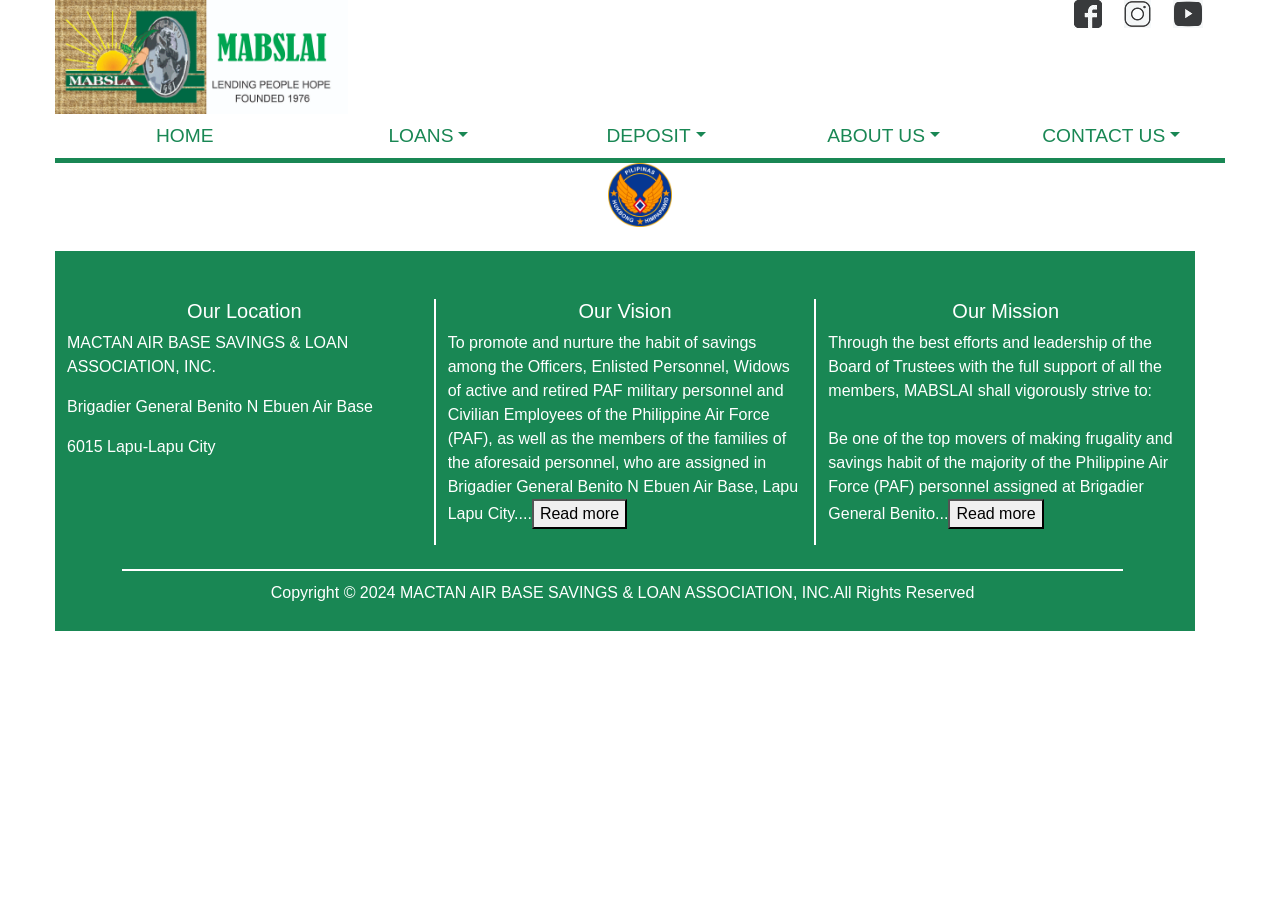
<file: location.html>
<!DOCTYPE html>
<html lang="en">
<head>
    <meta charset="UTF-8">
    <link rel="icon" href="pictures/logo/mabslai.ico" type="iamge/x-icon">
    <meta name="viewport" content="width=device-width, initial-scale=1.0">
    <title>MABSLAI AIR BASE SAVINGS & LOAN ASSOCIATION, INC.</title>
    <link rel="stylesheet" href="css/styles.css">
    <link href="https://cdn.jsdelivr.net/npm/bootstrap@5.3.2/dist/css/bootstrap.min.css" rel="stylesheet" integrity="sha384-T3c6CoIi6uLrA9TneNEoa7RxnatzjcDSCmG1MXxSR1GAsXEV/Dwwykc2MPK8M2HN" crossorigin="anonymous">
    <script src="https://cdn.jsdelivr.net/npm/bootstrap@5.3.2/dist/js/bootstrap.bundle.min.js" integrity="sha384-C6RzsynM9kWDrMNeT87bh95OGNyZPhcTNXj1NW7RuBCsyN/o0jlpcV8Qyq46cDfL" crossorigin="anonymous"></script>
    <!-- font awesome w3schools -->
    <link rel="stylesheet" href="https://cdnjs.cloudflare.com/ajax/libs/font-awesome/4.7.0/css/font-awesome.min.css">

</head>
<body>

    <!-- Header sectiion -->
    <div class="header" style="margin-left: 55px; margin-right: 55px;">
        <a href="index.html">
            <img class="header-logo" src="pictures/mabslai/mabslai-logo.jpg" alt=""> 
        </a>
        <div class="social-media-logo" style="display: flex; float: right;">
            <a class="icon-link icon-link-hover link-success link-underline-opacity-25" href="https://www.facebook.com">
                <img src="pictures/logo/fb-logo.jpg" alt="Facebook">
                <svg class="bi" aria-hidden="true"> <use xlink:href="#arrow-right"></use></svg>
            </a>
            <a class="icon-link icon-link-hover link-success link-underline-opacity-25" href="https://www.facebook.com">
                <img src="pictures/logo/inst-logo.jpg" alt="Facebook">
                <svg class="bi" aria-hidden="true"> <use xlink:href="#arrow-right"></use></svg>
            </a>
            <a class="icon-link icon-link-hover link-success link-underline-opacity-25" href="https://www.youtube.com">
                <img src="pictures/logo/youtube-logo.jpg" alt="Youtube">
                <svg class="bi" aria-hidden="true"><use xlink:href="#arrow-right"></use> </svg>
            </a>
        </div>   
    </div> 
  

    <!-- Navbar section -->
    <nav class="nav nav-justified $green: #198754" id="navbar" style="border-bottom: 5px solid #198754; margin-left: 55px; margin-right: 55px;">
        <a href="#" class="nav-link active" aria-current="page" style="color: #198754;">HOME</a>
        <li class="nav-item dropdown">
            <a href="" class="nav-link dropdown-toggle button-success" data-bs-toggle="dropdown" role="button" aria-expanded="false" style="color: #198754;">LOANS</a>
            <ul class="dropdown-menu">
                <li><a href="loans.html" class="dropdown-item">Salary Loan</a></li>
                <li><a href="pensionLoan.html" class="dropdown-item">Pension Loan</a></li>
                <li><a href="calamityLoan.html" class="dropdown-item">Calamity Loan</a></li>
                <li><a href="vehicleLoan.html" class="dropdown-item">Vehicle Loan</a></li>
            </ul>
        </li>
        <li class="nav-item dropdown">
            <a href="" class="nav-link dropdown-toggle" data-bs-toggle="dropdown" role="button" aria-expanded="false" style="color: #198754;">DEPOSIT</a>
            <ul class="dropdown-menu">
                <li><a href="deposit.html" class="dropdown-item">Capital Contribution Account</a></li>
                <li><a href="savingAccount.html" class="dropdown-item">Saving Account</a></li>
                <li><a href="timeDepositAccount.html" class="dropdown-item">Time Deposit Account</a></li>
                <li><a href="pensionAccount.html" class="dropdown-item">Pension Account</a></li>
            </ul>
        </li>
        <li class="nav-item dropdown">
            <a href="#" class="nav-link dropdown-toggle" data-bs-toggle="dropdown"  role="button" aria-expanded="false" style="color: #198754;">ABOUT US</a>
            <ul class="dropdown-menu">
                <li><a href="aboutUs.html" class="dropdown-item">Our Office</a></li>
                <li><a href="boardOfTrustees.html" class="dropdown-item">Board of Trustees</a></li>
                <li><a href="managementTeam.html" class="dropdown-item">Management Team</a></li>
                <li><a href="donationProgram.html" class="dropdown-item">Donation Program</a></li>
                
            </ul>
        </li>
        <li class="nav-item dropdown">
            <a href="#" class="nav-link dropdown-toggle" data-bs-toggle="dropdown" role="button" aria-expanded="false" style="color: #198754;">CONTACT US</a>
            <ul class="dropdown-menu">
                <li><a href="contactUs.html" class="dropdown-item">Customer Assistance</a></li>
                <li><a href="location.html" class="dropdown-item">Location</a></li>
                <li><a href="feedback.html" class="dropdown-item">Feedback & Concerns</a></li>
                <li><a href="faqs.html" class="dropdown-item">FAQS</a></li>
            </ul>
        </li> 
    </nav>

    <!-- Partner logo section -->
    <div>
        <a href="paf.mil.ph">
            <img src="pictures/partner-logo/airforce.png" alt="" style="width: 5%; display: block; margin: auto;">
        </a>
    </div>
    <br>

    <!-- Location, Vision & Mission section -->
    <div class="container text-center" style="margin-left: 55px; margin-right: 55px; background-color: #198754; color: white;">
        <div class="row align-items-start">
            <div class="col" style="margin-top: 3em;">
                <h5>Our Location</h5>
                <p style="text-align: left;">MACTAN AIR BASE SAVINGS & LOAN ASSOCIATION, INC.</p>
                <p style="text-align: left;">Brigadier General Benito N Ebuen Air Base</p>
                <p style="text-align: left;">6015 Lapu-Lapu City</p>
            </div>
            <div class="col" style="margin-top: 3em; border-left: 2px solid white;">
                <h5>Our Vision</h5>
                <p style="text-align: left;">To promote and nurture the habit of savings among the Officers, Enlisted Personnel, Widows of active and retired PAF military personnel and Civilian Employees of the Philippine Air Force (PAF), as well as the members of the families of the aforesaid personnel, who are assigned in Brigadier General Benito N Ebuen Air Base, Lapu Lapu City.<span id="dots">...</span><span id="more"> 
                Likewise, to provide a competitive and easily accesible financial products and services  with the end in view of delivering the highest returns on savings and contribution of all members.
                </span><button onclick="myFunction()" id="myBtn">Read more</button></p>
               
            </div>
            <div class="col" style="margin-top: 3em; border-left: 2px solid white;">
                <h5>Our Mission</h5>
                <p style="text-align: left;">Through the best efforts and leadership of the Board of Trustees with the full support of all the members, MABSLAI shall vigorously strive to: <br> <br> Be one of the top movers of making frugality and savings habit of the majority of the Philippine Air Force (PAF) personnel assigned at Brigadier General Benito<span id="dotsVision">...</span><span id="moreVision">N Ebuen Air Base, Lapu-Lapu City;
                <br><br>Consistently promote and maintain the highest standards of service and good corporate governace to earn the utmost respect of all the members that will drive them to participate in all of its activities and to regularly increase their savings and contributions;<br><br>Strictly comply with the MORNBFI (Manual of Regulations for Non-Bank Financial Institutios) of the BSP and complete adherence with all laws and regulations governing the activities of the association.</span><button onclick="myMission()" id="myBtnMission">Read more</button></p>   
            </div>
        </div>
        <br>
        <div class="footer-copyright" style=" background-color: #198754; padding: 10px; text-align: center; margin-left: 55px; margin-right: 60px; border-top: 2px solid white;">
            <p>Copyright © 2024 MACTAN AIR BASE SAVINGS & LOAN ASSOCIATION, INC.All Rights Reserved </p>
        </div>
    </div>
    
    <!-- javaScript section -->
    <script src="js/index.js"></script>

</body>
</html>
</file>
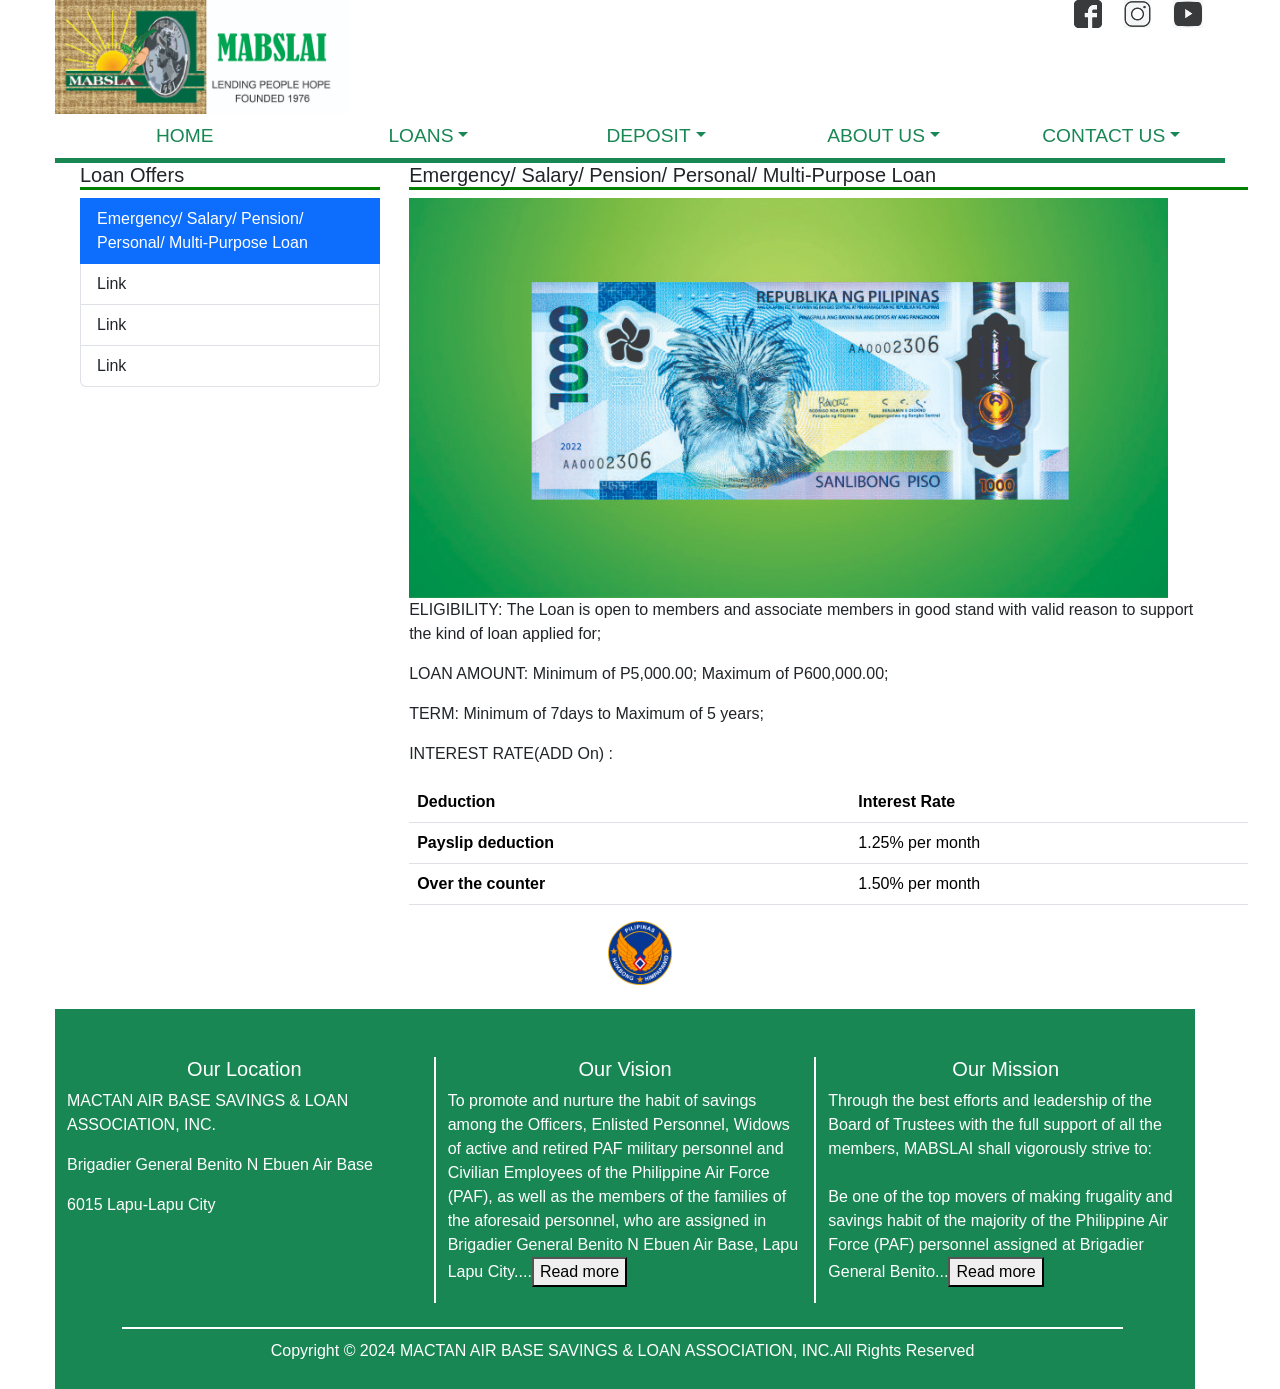
<file: pensionLoan.html>
<!DOCTYPE html>
<html lang="en">
<head>
    <meta charset="UTF-8">
    <link rel="icon" href="pictures/logo/mabslai.ico" type="iamge/x-icon">
    <meta name="viewport" content="width=device-width, initial-scale=1.0">
    <title>MABSLAI AIR BASE SAVINGS & LOAN ASSOCIATION, INC.</title>
    <link rel="stylesheet" href="css/styles.css">
    <link href="https://cdn.jsdelivr.net/npm/bootstrap@5.3.2/dist/css/bootstrap.min.css" rel="stylesheet" integrity="sha384-T3c6CoIi6uLrA9TneNEoa7RxnatzjcDSCmG1MXxSR1GAsXEV/Dwwykc2MPK8M2HN" crossorigin="anonymous">
    <script src="https://cdn.jsdelivr.net/npm/bootstrap@5.3.2/dist/js/bootstrap.bundle.min.js" integrity="sha384-C6RzsynM9kWDrMNeT87bh95OGNyZPhcTNXj1NW7RuBCsyN/o0jlpcV8Qyq46cDfL" crossorigin="anonymous"></script>
    <!-- font awesome w3schools -->
    <link rel="stylesheet" href="https://cdnjs.cloudflare.com/ajax/libs/font-awesome/4.7.0/css/font-awesome.min.css">

</head>
<body>

    <!-- Header sectiion -->
    <div class="header" style="margin-left: 55px; margin-right: 55px;">
        <a href="index.html">
            <img class="header-logo" src="pictures/mabslai/mabslai-logo.jpg" alt=""> 
        </a>
        <div class="social-media-logo" style="display: flex; float: right;">
            <a class="icon-link icon-link-hover link-success link-underline-opacity-25" href="https://www.facebook.com">
                <img src="pictures/logo/fb-logo.jpg" alt="Facebook">
                <svg class="bi" aria-hidden="true"> <use xlink:href="#arrow-right"></use></svg>
            </a>
            <a class="icon-link icon-link-hover link-success link-underline-opacity-25" href="https://www.facebook.com">
                <img src="pictures/logo/inst-logo.jpg" alt="Facebook">
                <svg class="bi" aria-hidden="true"> <use xlink:href="#arrow-right"></use></svg>
            </a>
            <a class="icon-link icon-link-hover link-success link-underline-opacity-25" href="https://www.youtube.com">
                <img src="pictures/logo/youtube-logo.jpg" alt="Youtube">
                <svg class="bi" aria-hidden="true"><use xlink:href="#arrow-right"></use> </svg>
            </a>
        </div>   
    </div> 
  

    <!-- Navbar section -->
    <nav class="nav nav-justified $green: #198754" id="navbar" style="border-bottom: 5px solid #198754; margin-left: 55px; margin-right: 55px;">
        <a href="#" class="nav-link active" aria-current="page" style="color: #198754;">HOME</a>
        <li class="nav-item dropdown">
            <a href="" class="nav-link dropdown-toggle button-success" data-bs-toggle="dropdown" role="button" aria-expanded="false" style="color: #198754;">LOANS</a>
            <ul class="dropdown-menu">
                <li><a href="loans.html" class="dropdown-item">Salary Loan</a></li>
                <li><a href="pensionLoan.html" class="dropdown-item">Pension Loan</a></li>
                <li><a href="calamityLoan.html" class="dropdown-item">Calamity Loan</a></li>
                <li><a href="vehicleLoan.html" class="dropdown-item">Vehicle Loan</a></li>
            </ul>
        </li>
        <li class="nav-item dropdown">
            <a href="" class="nav-link dropdown-toggle" data-bs-toggle="dropdown" role="button" aria-expanded="false" style="color: #198754;">DEPOSIT</a>
            <ul class="dropdown-menu">
                <li><a href="deposit.html" class="dropdown-item">Capital Contribution Account</a></li>
                <li><a href="savingAccount.html" class="dropdown-item">Saving Account</a></li>
                <li><a href="timeDepositAccount.html" class="dropdown-item">Time Deposit Account</a></li>
                <li><a href="pensionAccount.html" class="dropdown-item">Pension Account</a></li>
            </ul>
        </li>
        <li class="nav-item dropdown">
            <a href="#" class="nav-link dropdown-toggle" data-bs-toggle="dropdown"  role="button" aria-expanded="false" style="color: #198754;">ABOUT US</a>
            <ul class="dropdown-menu">
                <li><a href="aboutUs.html" class="dropdown-item">Our Office</a></li>
                <li><a href="boardOfTrustees.html" class="dropdown-item">Board of Trustees</a></li>
                <li><a href="managementTeam.html" class="dropdown-item">Management Team</a></li>
                <li><a href="donationProgram.html" class="dropdown-item">Donation Program</a></li>
                
            </ul>
        </li>
        <li class="nav-item dropdown">
            <a href="#" class="nav-link dropdown-toggle" data-bs-toggle="dropdown" role="button" aria-expanded="false" style="color: #198754;">CONTACT US</a>
            <ul class="dropdown-menu">
                <li><a href="contactUs.html" class="dropdown-item">Customer Assistance</a></li>
                <li><a href="location.html" class="dropdown-item">Location</a></li>
                <li><a href="feedback.html" class="dropdown-item">Feedback & Concerns</a></li>
                <li><a href="faqs.html" class="dropdown-item">FAQS</a></li>
            </ul>
        </li> 
    </nav>
    
    <!-- example -->
    <div class="clearfix">
        <div class="list-group float-start" style="width: 300px; height: 500px; margin-left: 5em;">
            <h5 style="border-bottom: 3px solid green;">Loan Offers</h5>
            <a href="#" class="list-group-item list-group-item-action active" aria-current="true">Emergency/ Salary/ Pension/ Personal/ Multi-Purpose Loan</a>
            <a href="#" class="list-group-item list-group-item-action">Link</a>
            <a href="#" class="list-group-item">Link</a>
            <a href="#" class="list-group-item">Link</a>
        </div>

        <div class="float-end" style="margin-right: 2em;">
            <h5 style="border-bottom: 3px solid green;">Emergency/ Salary/ Pension/ Personal/ Multi-Purpose Loan </h5>
            <img src="pictures/Loan-offers/Loan-offer-image.jpg" alt="" style="width: 850; height: 400px; margin-right: 5em;">
            <p>ELIGIBILITY: The Loan is open to members and associate members in good stand with valid reason to support <br> the kind of loan applied for;</p>
            <p>LOAN AMOUNT: Minimum of P5,000.00; Maximum of P600,000.00;</p>
            <p>TERM: Minimum of 7days to Maximum of 5 years;</p> 
            <p>INTEREST RATE(ADD On) :</p>  

            <div>
                <table class="table">
                    <thead>
                        <tr>
                            <th scope="col">Deduction</th>
                            <th scope="col">Interest Rate</th>
                        </tr>
                    </thead>
                    <tr>
                        <th scope="row">Payslip deduction</th>
                        <td>1.25% per month</td>                        
                    </tr>
                    <tr>
                        <th scope="row">Over the counter</th>
                        <td>1.50% per month</td>
                    </tr>
                </table>
            </div>
        </div>
      </div>
    <!-- Calculator Form section -->
    <!-- <form action="" style="border: 2px solid black; margin-left: 24.5em; margin-right: 2em; margin-top: 2em;">
        <div class="mb-3">
            <label for="formGroupExampleInput" class="form-label">Type Gross Loan Amount</label>
            <input type="text" class="form-control" id="formGroupExampleInput" placeholder="Amount">
        </div>
        <div class="col mb-3">
            <label for="validationCustom04" class="form-label">Term</label>
            <select name="" id="validationCustom04" class="form-select" required>
                <option value="">12</option>
                <option value="">24</option>
                <option value="">36</option>
                <option value="">48</option>
                <option value="">60</option>
            </select>
        </div>
        <button type="button" class="btn btn-success">Submit</button>
    </form> -->

    <!-- Partner logo section -->
        <a href="paf.mil.ph">
            <img src="pictures/partner-logo/airforce.png" alt="" style="width: 5%; display: block; margin: auto;">
        </a> </div.d-flex>
    <br>

   <!-- Location, Vision & Mission section -->
   <div class="container text-center" style="margin-left: 55px; margin-right: 55px; background-color: #198754; color: white;">
    <div class="row align-items-start">
        <div class="col" style="margin-top: 3em;">
            <h5>Our Location</h5>
            <p style="text-align: left;">MACTAN AIR BASE SAVINGS & LOAN ASSOCIATION, INC.</p>
            <p style="text-align: left;">Brigadier General Benito N Ebuen Air Base</p>
            <p style="text-align: left;">6015 Lapu-Lapu City</p>
        </div>
        <div class="col" style="margin-top: 3em; border-left: 2px solid white;">
            <h5>Our Vision</h5>
            <p style="text-align: left;">To promote and nurture the habit of savings among the Officers, Enlisted Personnel, Widows of active and retired PAF military personnel and Civilian Employees of the Philippine Air Force (PAF), as well as the members of the families of the aforesaid personnel, who are assigned in Brigadier General Benito N Ebuen Air Base, Lapu Lapu City.<span id="dots">...</span><span id="more"> 
            Likewise, to provide a competitive and easily accesible financial products and services  with the end in view of delivering the highest returns on savings and contribution of all members.
            </span><button onclick="myFunction()" id="myBtn">Read more</button></p>
           
        </div>
        <div class="col" style="margin-top: 3em; border-left: 2px solid white;">
            <h5>Our Mission</h5>
            <p style="text-align: left;">Through the best efforts and leadership of the Board of Trustees with the full support of all the members, MABSLAI shall vigorously strive to: <br> <br> Be one of the top movers of making frugality and savings habit of the majority of the Philippine Air Force (PAF) personnel assigned at Brigadier General Benito<span id="dotsVision">...</span><span id="moreVision">N Ebuen Air Base, Lapu-Lapu City;
            <br><br>Consistently promote and maintain the highest standards of service and good corporate governace to earn the utmost respect of all the members that will drive them to participate in all of its activities and to regularly increase their savings and contributions;<br><br>Strictly comply with the MORNBFI (Manual of Regulations for Non-Bank Financial Institutios) of the BSP and complete adherence with all laws and regulations governing the activities of the association.</span><button onclick="myMission()" id="myBtnMission">Read more</button></p>   
        </div>
    </div>
    <br>
        <div class="footer-copyright" style=" background-color: #198754; padding: 10px; text-align: center; margin-left: 55px; margin-right: 60px; border-top: 2px solid white;">
            <p>Copyright © 2024 MACTAN AIR BASE SAVINGS & LOAN ASSOCIATION, INC.All Rights Reserved </p>
        </div>
    </div>
    
    <!-- javaScript section -->
    <script src="js/index.js"></script>
  
</body>
</html>
</file>
<file: css/styles.css>
* {
    font-family: Arial, Helvetica, sans-serif;
    margin: 0;
}

/* Header section */
.header-logo{
    width: 25%;
    height: 25%;
}

/* Navbar section */
#navbar {
    font-size: larger;
    font: bold;
}

/* Footer-copyright section */
/* Creaet three equal columns that floats next to each other */
#carouselExampleAutoplaying2 {
    width: 400px;
    margin: 10px 100px;
}

/* News section */
.news-section>div>img {
    width: 400px;
    margin: 10px 100px;
    padding: 14px 16px;
}

/* Read more & Read less */
#more {
    display: none;
}

#moreVision {
    display: none;
}
</file>
